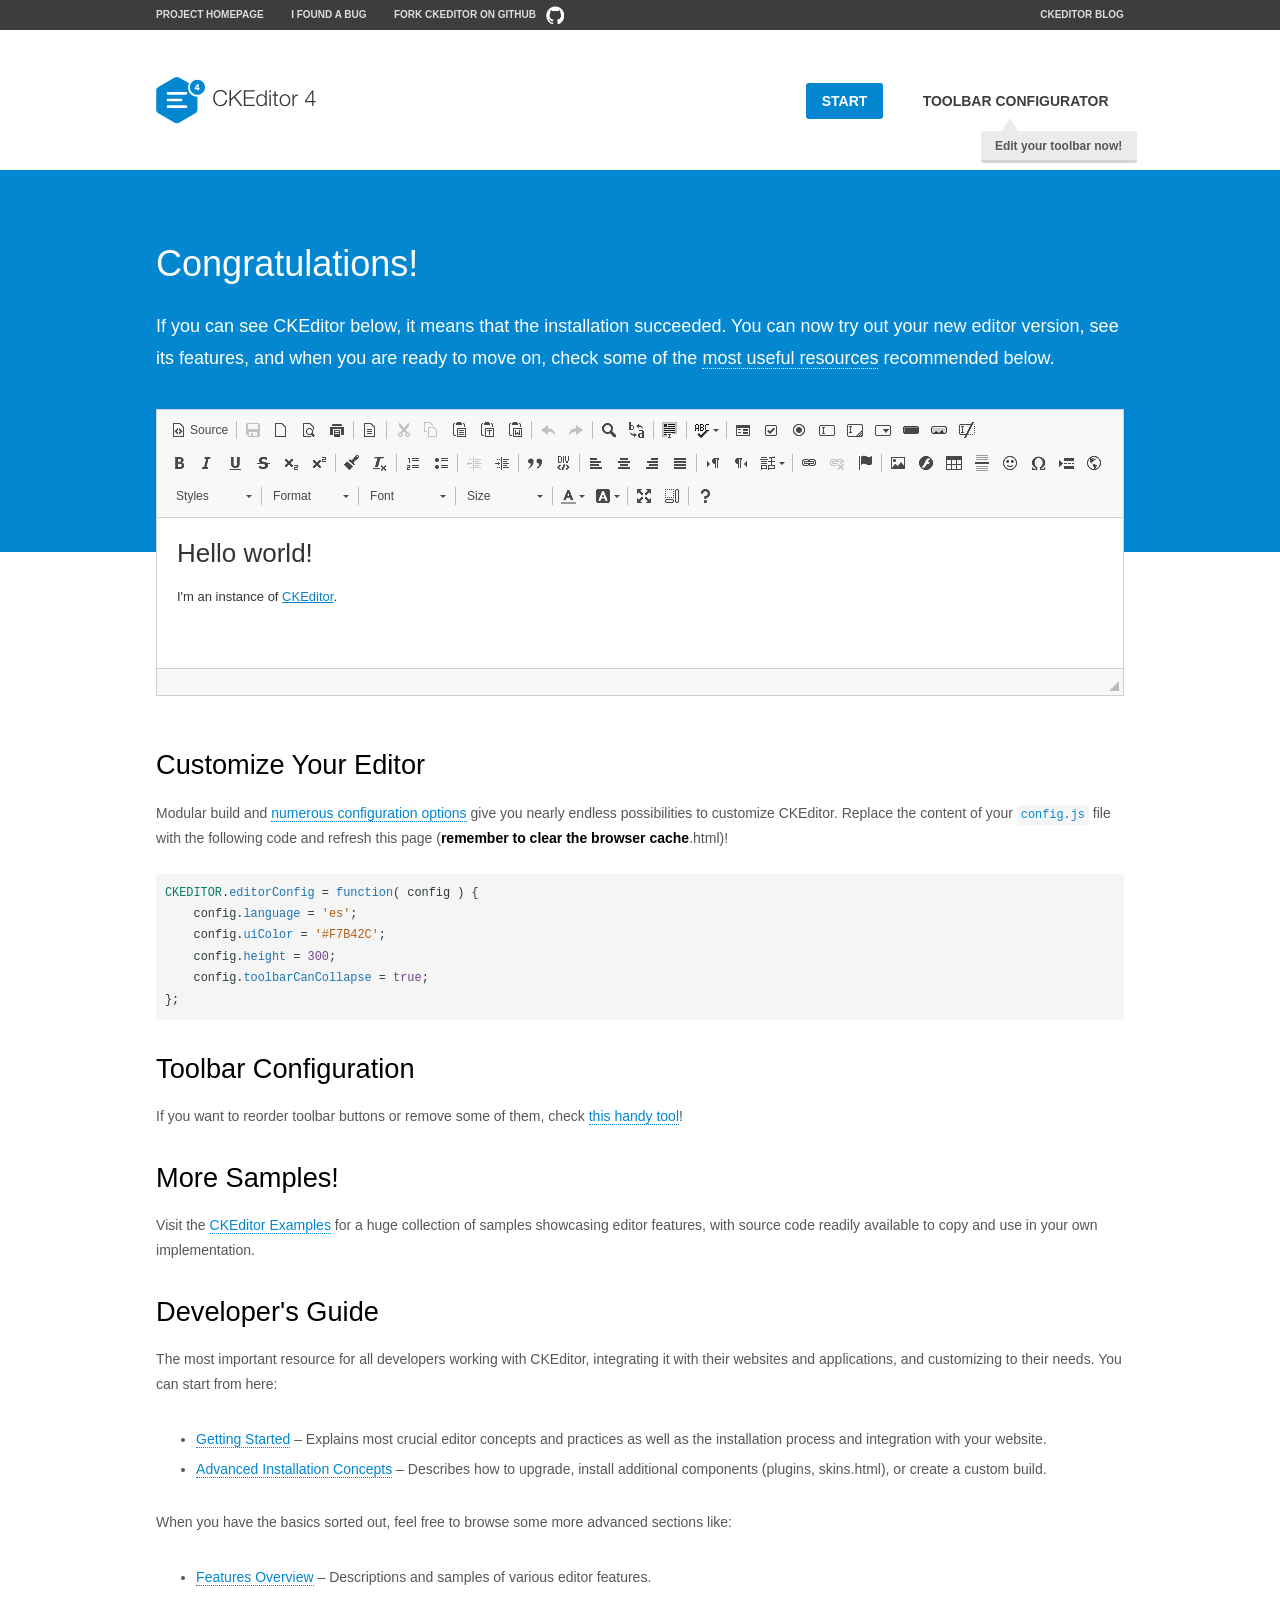
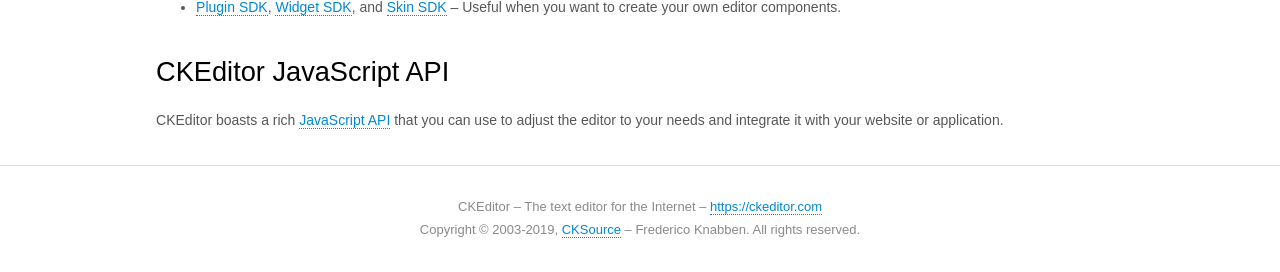
<file: src/main/webapp/assets/ckeditor/samples/index.html>
<!DOCTYPE html>
<!--
Copyright (c) 2003-2019, CKSource - Frederico Knabben. All rights reserved.
For licensing, see LICENSE.md or https://ckeditor.com/legal/ckeditor-oss-license
-->
<html>
<head>
	<meta charset="utf-8">
	<title>CKEditor Sample</title>
	<script src="../ckeditor.js"></script>
	<script src="js/sample.js"></script>
	<link rel="stylesheet" href="css/samples.css">
	<link rel="stylesheet" href="toolbarconfigurator/lib/codemirror/neo.css">
	<meta name="viewport" content="width=device-width,initial-scale=1">
</head>
<body id="main">

<nav class="navigation-a">
	<div class="grid-container">
		<ul class="navigation-a-left grid-width-70">
			<li><a href="https://ckeditor.com/ckeditor-4/">Project Homepage</a></li>
			<li><a href="https://github.com/ckeditor/ckeditor-dev/issues">I found a bug</a></li>
			<li><a href="https://github.com/ckeditor/ckeditor-dev" class="icon-pos-right icon-navigation-a-github">Fork CKEditor on GitHub</a></li>
		</ul>
		<ul class="navigation-a-right grid-width-30">
			<li><a href="https://ckeditor.com/blog/">CKEditor Blog</a></li>
		</ul>
	</div>
</nav>

<header class="header-a">
	<div class="grid-container">
		<h1 class="header-a-logo grid-width-30">
			<a href="index.html"><img src="img/logo.svg" onerror="this.src='img/logo.png'; this.onerror=null;" alt="CKEditor Sample"></a>
		</h1>

		<nav class="navigation-b grid-width-70">
			<ul>
				<li><a href="index.html" class="button-a button-a-background">Start</a></li>
				<li><a href="toolbarconfigurator/index.html" class="button-a">Toolbar configurator <span class="balloon-a balloon-a-nw">Edit your toolbar now!</span></a></li>
			</ul>
		</nav>
	</div>
</header>

<main>
	<div class="adjoined-top">
		<div class="grid-container">
			<div class="content grid-width-100">
				<h1>Congratulations!</h1>
				<p>
					If you can see CKEditor below, it means that the installation succeeded.
					You can now try out your new editor version, see its features, and when you are ready to move on, check some of the <a href="#sample-customize">most useful resources</a> recommended below.
				</p>
			</div>
		</div>
	</div>
	<div class="adjoined-bottom">
		<div class="grid-container">
			<div class="grid-width-100">
				<div id="editor">
					<h1>Hello world!</h1>
					<p>I'm an instance of <a href="https://ckeditor.com">CKEditor</a>.</p>
				</div>
			</div>
		</div>
	</div>

	<div class="grid-container">
		<div class="content grid-width-100">
			<section id="sample-customize">
				<h2>Customize Your Editor</h2>
				<p>Modular build and <a href="https://ckeditor.com/docs/ckeditor4/latest/guide/dev_configuration.html">numerous configuration options</a> give you nearly endless possibilities to customize CKEditor. Replace the content of your <code><a href="../config.js">config.js</a></code> file with the following code and refresh this page (<strong>remember to clear the browser cache</strong>.html)!</p>
		<pre class="cm-s-neo CodeMirror"><code><span style="padding-right: 0.1px;"><span class="cm-variable">CKEDITOR</span>.<span class="cm-property">editorConfig</span> <span class="cm-operator">=</span> <span class="cm-keyword">function</span>( <span class="cm-def">config</span> ) {</span>
<span style="padding-right: 0.1px;"><span class="cm-tab">	</span><span class="cm-variable-2">config</span>.<span class="cm-property">language</span> <span class="cm-operator">=</span> <span class="cm-string">'es'</span>;</span>
<span style="padding-right: 0.1px;"><span class="cm-tab">	</span><span class="cm-variable-2">config</span>.<span class="cm-property">uiColor</span> <span class="cm-operator">=</span> <span class="cm-string">'#F7B42C'</span>;</span>
<span style="padding-right: 0.1px;"><span class="cm-tab">	</span><span class="cm-variable-2">config</span>.<span class="cm-property">height</span> <span class="cm-operator">=</span> <span class="cm-number">300</span>;</span>
<span style="padding-right: 0.1px;"><span class="cm-tab">	</span><span class="cm-variable-2">config</span>.<span class="cm-property">toolbarCanCollapse</span> <span class="cm-operator">=</span> <span class="cm-atom">true</span>;</span>
<span style="padding-right: 0.1px;">};</span></code></pre>
			</section>

			<section>
				<h2>Toolbar Configuration</h2>
				<p>If you want to reorder toolbar buttons or remove some of them, check <a href="toolbarconfigurator/index.html">this handy tool</a>!</p>
			</section>

			<section>
				<h2>More Samples!</h2>
				<p>Visit the <a href="https://ckeditor.com/docs/ckeditor4/latest/examples/index.html">CKEditor Examples</a> for a huge collection of samples showcasing editor features, with source code readily available to copy and use in your own implementation.</p>
			</section>

			<section>
				<h2>Developer's Guide</h2>
				<p>The most important resource for all developers working with CKEditor, integrating it with their websites and applications, and customizing to their needs. You can start from here:</p>
				<ul>
					<li><a href="https://ckeditor.com/docs/ckeditor4/latest/guide/dev_installation.html">Getting Started</a> &ndash; Explains most crucial editor concepts and practices as well as the installation process and integration with your website.</li>
					<li><a href="https://ckeditor.com/docs/ckeditor4/latest/guide/dev_advanced_installation.html">Advanced Installation Concepts</a> &ndash; Describes how to upgrade, install additional components (plugins, skins.html), or create a custom build.</li>
				</ul>
					<p>When you have the basics sorted out, feel free to browse some more advanced sections like:</p>
				<ul>
					<li><a href="https://ckeditor.com/docs/ckeditor4/latest/features.html">Features Overview</a> &ndash; Descriptions and samples of various editor features.</li>
					<li><a href="https://ckeditor.com/docs/ckeditor4/latest/guide/plugin_sdk_intro.html">Plugin SDK</a>, <a href="https://ckeditor.com/docs/ckeditor4/latest/guide/widget_sdk_intro.html">Widget SDK</a>, and <a href="https://ckeditor.com/docs/ckeditor4/latest/guide/skin_sdk_intro.html">Skin SDK</a> &ndash; Useful when you want to create your own editor components.</li>
				</ul>
			</section>

			<section>
				<h2>CKEditor JavaScript API</h2>
				<p>CKEditor boasts a rich <a href="https://ckeditor.com/docs/ckeditor4/latest/api/index.html">JavaScript API</a> that you can use to adjust the editor to your needs and integrate it with your website or application.</p>
			</section>
		</div>
	</div>
</main>

<footer class="footer-a grid-container">
	<div class="grid-container">
		<p class="grid-width-100">
			CKEditor &ndash; The text editor for the Internet &ndash; <a class="samples" href="https://ckeditor.com/">https://ckeditor.com</a>
		</p>
		<p class="grid-width-100" id="copy">
			Copyright &copy; 2003-2019, <a class="samples" href="https://cksource.com/">CKSource</a> &ndash; Frederico Knabben. All rights reserved.
		</p>
	</div>
</footer>
<script>
	initSample();
</script>

</body>
</html>
</file>
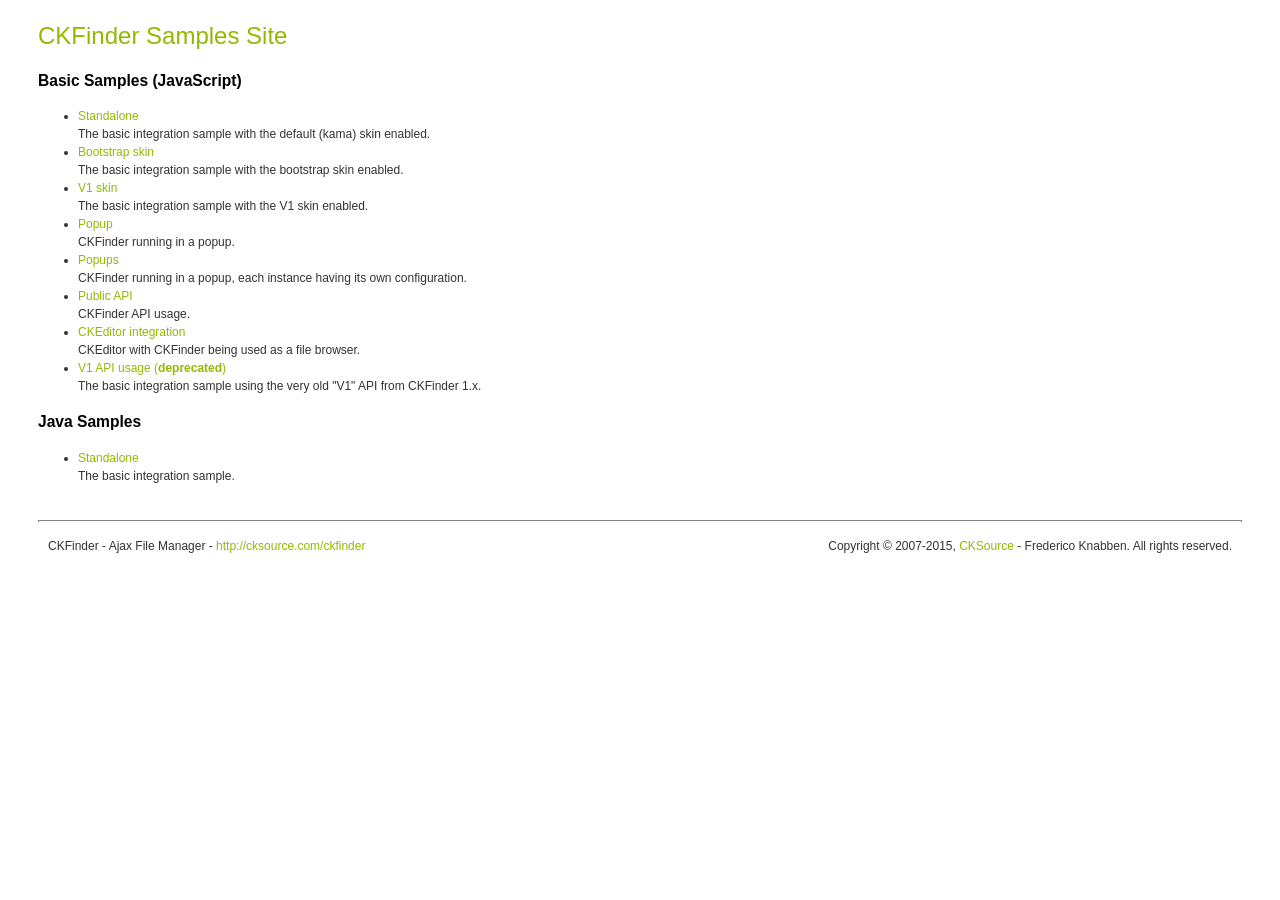
<file: src/main/webapp/assets/ckfinder/_samples/index.html>
<!DOCTYPE html PUBLIC "-//W3C//DTD XHTML 1.0 Transitional//EN" "http://www.w3.org/TR/xhtml1/DTD/xhtml1-transitional.dtd">
<!--
 * CKFinder
 * ========
 * http://cksource.com/ckfinder
 * Copyright (C) 2007-2015, CKSource - Frederico Knabben. All rights reserved.
 *
 * The software, this file and its contents are subject to the CKFinder
 * License. Please read the license.txt file before using, installing, copying,
 * modifying or distribute this file or part of its contents. The contents of
 * this file is part of the Source Code of CKFinder.
-->
<html xmlns="http://www.w3.org/1999/xhtml">
<head>
	<title>CKFinder - Samples</title>
	<meta http-equiv="Content-Type" content="text/html; charset=utf-8" />
	<meta name="robots" content="noindex, nofollow" />
	<link href="sample.css" rel="stylesheet" type="text/css" />
</head>
<body>
	<h1 class="samples">
		CKFinder Samples Site
	</h1>
	<h2 class="samples">
		Basic Samples (JavaScript)
	</h2>
	<ul class="samples">
		<li><a class="samples" href="standalone.html">Standalone</a><br />The basic integration sample with the default (kama) skin enabled.</li>
		<li><a class="samples" href="skin_bootstrap.html">Bootstrap skin</a><br />The basic integration sample with the bootstrap skin enabled.</li>
		<li><a class="samples" href="skin_v1.html">V1 skin</a><br />The basic integration sample with the V1 skin enabled.</li>
		<li><a class="samples" href="popup.html">Popup</a><br />CKFinder running in a popup.</li>
		<li><a class="samples" href="popups.html">Popups</a><br />CKFinder running in a popup, each instance having its own configuration.</li>
		<li><a class="samples" href="public_api.html">Public API</a><br />CKFinder API usage.</li>
		<li><a class="samples" href="ckeditor.html">CKEditor integration</a><br />CKEditor with CKFinder being used as a file browser.</li>
		<li><a class="samples" href="standalone_v1.html">V1 API usage (<strong>deprecated</strong>)</a><br />The basic integration sample using the very old "V1" API from CKFinder 1.x.</li>
	</ul>
	<h2 class="samples">
		Java Samples
	</h2>
	<ul class="samples">
		<li><a class="samples" href="tagusage.jsp">Standalone</a><br />The basic integration sample.</li>
	</ul>
	<div id="footer">
		<hr />
		<p>
			CKFinder - Ajax File Manager - <a class="samples" href="http://cksource.com/ckfinder/">http://cksource.com/ckfinder</a>
		</p>
		<p id="copy">
			Copyright &copy; 2007-2015, <a class="samples" href="http://cksource.com/">CKSource</a> - Frederico Knabben. All rights reserved.
		</p>
	</div>
</body>
</html>
</file>
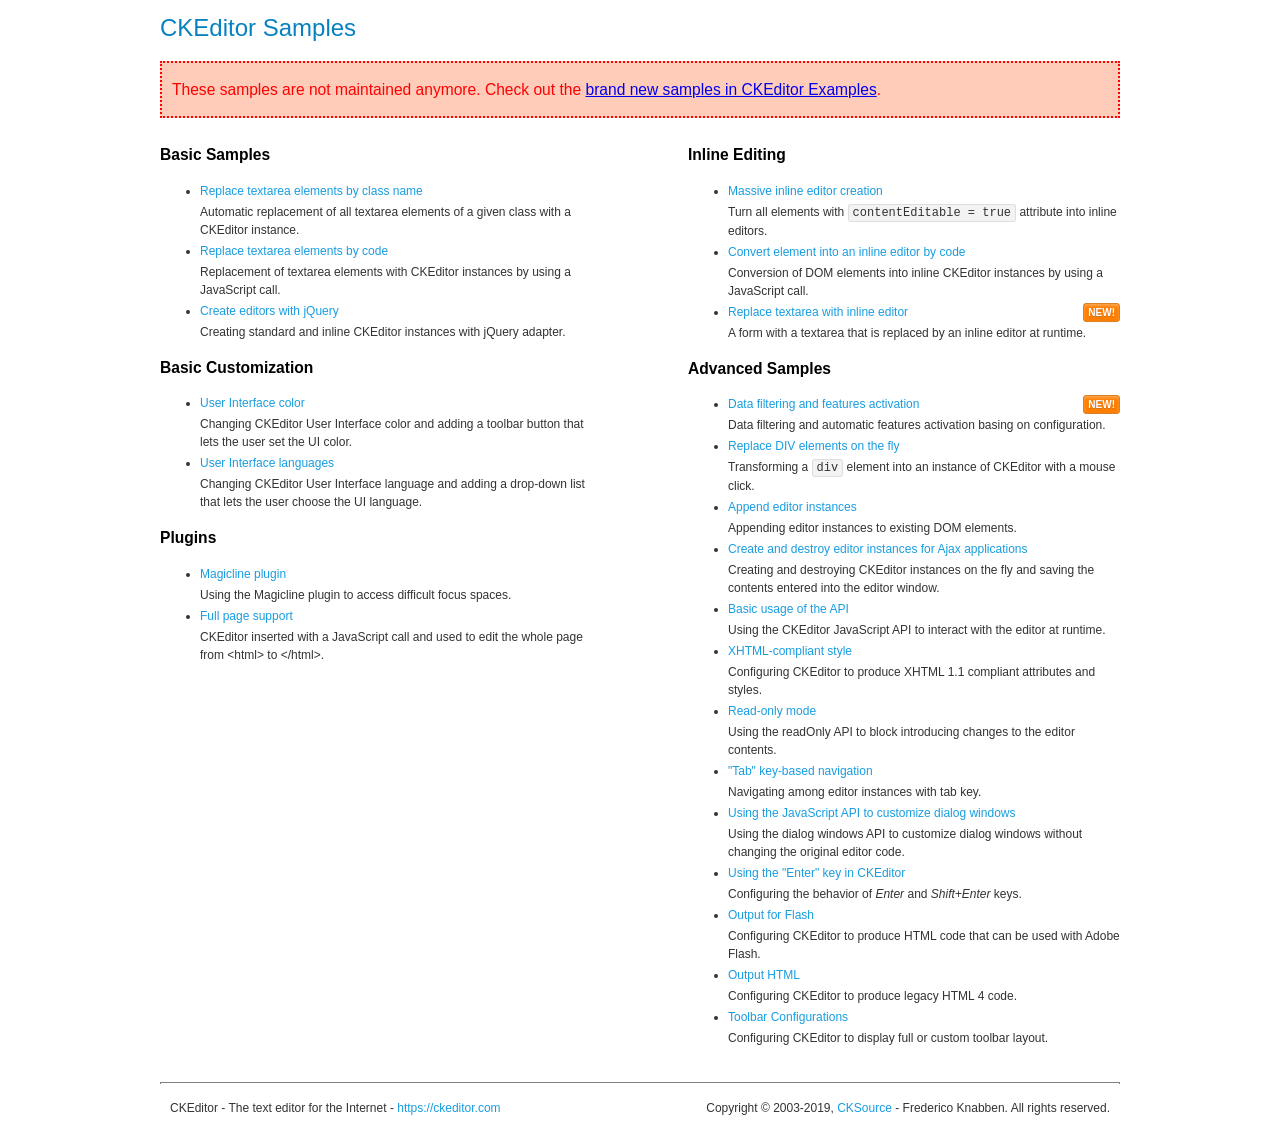
<file: src/main/webapp/assets/ckeditor/samples/old/index.html>
<!DOCTYPE html>
<!--
Copyright (c) 2003-2019, CKSource - Frederico Knabben. All rights reserved.
For licensing, see LICENSE.md or https://ckeditor.com/legal/ckeditor-oss-license
-->
<html>
<head>
	<meta charset="utf-8">
	<title>CKEditor Samples</title>
	<link rel="stylesheet" href="sample.css">
</head>
<body>
	<h1 class="samples">
		CKEditor Samples
	</h1>
	<div class="warning deprecated">
		These samples are not maintained anymore. Check out the <a href="https://ckeditor.com/docs/ckeditor4/latest/examples/index.html">brand new samples in CKEditor Examples</a>.
	</div>
	<div class="twoColumns">
		<div class="twoColumnsLeft">
			<h2 class="samples">
				Basic Samples
			</h2>
			<dl class="samples">
				<dt><a class="samples" href="replacebyclass.html">Replace textarea elements by class name</a></dt>
				<dd>Automatic replacement of all textarea elements of a given class with a CKEditor instance.</dd>

				<dt><a class="samples" href="replacebycode.html">Replace textarea elements by code</a></dt>
				<dd>Replacement of textarea elements with CKEditor instances by using a JavaScript call.</dd>

				<dt><a class="samples" href="jquery.html">Create editors with jQuery</a></dt>
				<dd>Creating standard and inline CKEditor instances with jQuery adapter.</dd>
			</dl>

			<h2 class="samples">
				Basic Customization
			</h2>
			<dl class="samples">
				<dt><a class="samples" href="uicolor.html">User Interface color</a></dt>
				<dd>Changing CKEditor User Interface color and adding a toolbar button that lets the user set the UI color.</dd>

				<dt><a class="samples" href="uilanguages.html">User Interface languages</a></dt>
				<dd>Changing CKEditor User Interface language and adding a drop-down list that lets the user choose the UI language.</dd>
			</dl>


			<h2 class="samples">Plugins</h2>
<dl class="samples">
<dt><a class="samples" href="magicline/magicline.html">Magicline plugin</a></dt>
<dd>Using the Magicline plugin to access difficult focus spaces.</dd>

<dt><a class="samples" href="wysiwygarea/fullpage.html">Full page support</a></dt>
<dd>CKEditor inserted with a JavaScript call and used to edit the whole page from &lt;html&gt; to &lt;/html&gt;.</dd>
</dl>
		</div>
		<div class="twoColumnsRight">
			<h2 class="samples">
				Inline Editing
			</h2>
			<dl class="samples">
				<dt><a class="samples" href="inlineall.html">Massive inline editor creation</a></dt>
				<dd>Turn all elements with <code>contentEditable = true</code> attribute into inline editors.</dd>

				<dt><a class="samples" href="inlinebycode.html">Convert element into an inline editor by code</a></dt>
				<dd>Conversion of DOM elements into inline CKEditor instances by using a JavaScript call.</dd>

				<dt><a class="samples" href="inlinetextarea.html">Replace textarea with inline editor</a> <span class="new">New!</span></dt>
				<dd>A form with a textarea that is replaced by an inline editor at runtime.</dd>

				
			</dl>

			<h2 class="samples">
				Advanced Samples
			</h2>
			<dl class="samples">
				<dt><a class="samples" href="datafiltering.html">Data filtering and features activation</a> <span class="new">New!</span></dt>
				<dd>Data filtering and automatic features activation basing on configuration.</dd>

				<dt><a class="samples" href="divreplace.html">Replace DIV elements on the fly</a></dt>
				<dd>Transforming a <code>div</code> element into an instance of CKEditor with a mouse click.</dd>

				<dt><a class="samples" href="appendto.html">Append editor instances</a></dt>
				<dd>Appending editor instances to existing DOM elements.</dd>

				<dt><a class="samples" href="ajax.html">Create and destroy editor instances for Ajax applications</a></dt>
				<dd>Creating and destroying CKEditor instances on the fly and saving the contents entered into the editor window.</dd>

				<dt><a class="samples" href="api.html">Basic usage of the API</a></dt>
				<dd>Using the CKEditor JavaScript API to interact with the editor at runtime.</dd>

				<dt><a class="samples" href="xhtmlstyle.html">XHTML-compliant style</a></dt>
				<dd>Configuring CKEditor to produce XHTML 1.1 compliant attributes and styles.</dd>

				<dt><a class="samples" href="readonly.html">Read-only mode</a></dt>
				<dd>Using the readOnly API to block introducing changes to the editor contents.</dd>

				<dt><a class="samples" href="tabindex.html">"Tab" key-based navigation</a></dt>
				<dd>Navigating among editor instances with tab key.</dd>


				
<dt><a class="samples" href="dialog/dialog.html">Using the JavaScript API to customize dialog windows</a></dt>
<dd>Using the dialog windows API to customize dialog windows without changing the original editor code.</dd>

<dt><a class="samples" href="enterkey/enterkey.html">Using the &quot;Enter&quot; key in CKEditor</a></dt>
<dd>Configuring the behavior of <em>Enter</em> and <em>Shift+Enter</em> keys.</dd>

<dt><a class="samples" href="htmlwriter/outputforflash.html">Output for Flash</a></dt>
<dd>Configuring CKEditor to produce HTML code that can be used with Adobe Flash.</dd>

<dt><a class="samples" href="htmlwriter/outputhtml.html">Output HTML</a></dt>
<dd>Configuring CKEditor to produce legacy HTML 4 code.</dd>

<dt><a class="samples" href="toolbar/toolbar.html">Toolbar Configurations</a></dt>
<dd>Configuring CKEditor to display full or custom toolbar layout.</dd>

			</dl>
		</div>
	</div>
	<div id="footer">
		<hr>
		<p>
			CKEditor - The text editor for the Internet - <a class="samples" href="https://ckeditor.com/">https://ckeditor.com</a>
		</p>
		<p id="copy">
			Copyright &copy; 2003-2019, <a class="samples" href="https://cksource.com/">CKSource</a> - Frederico Knabben. All rights reserved.
		</p>
	</div>
</body>
</html>
</file>
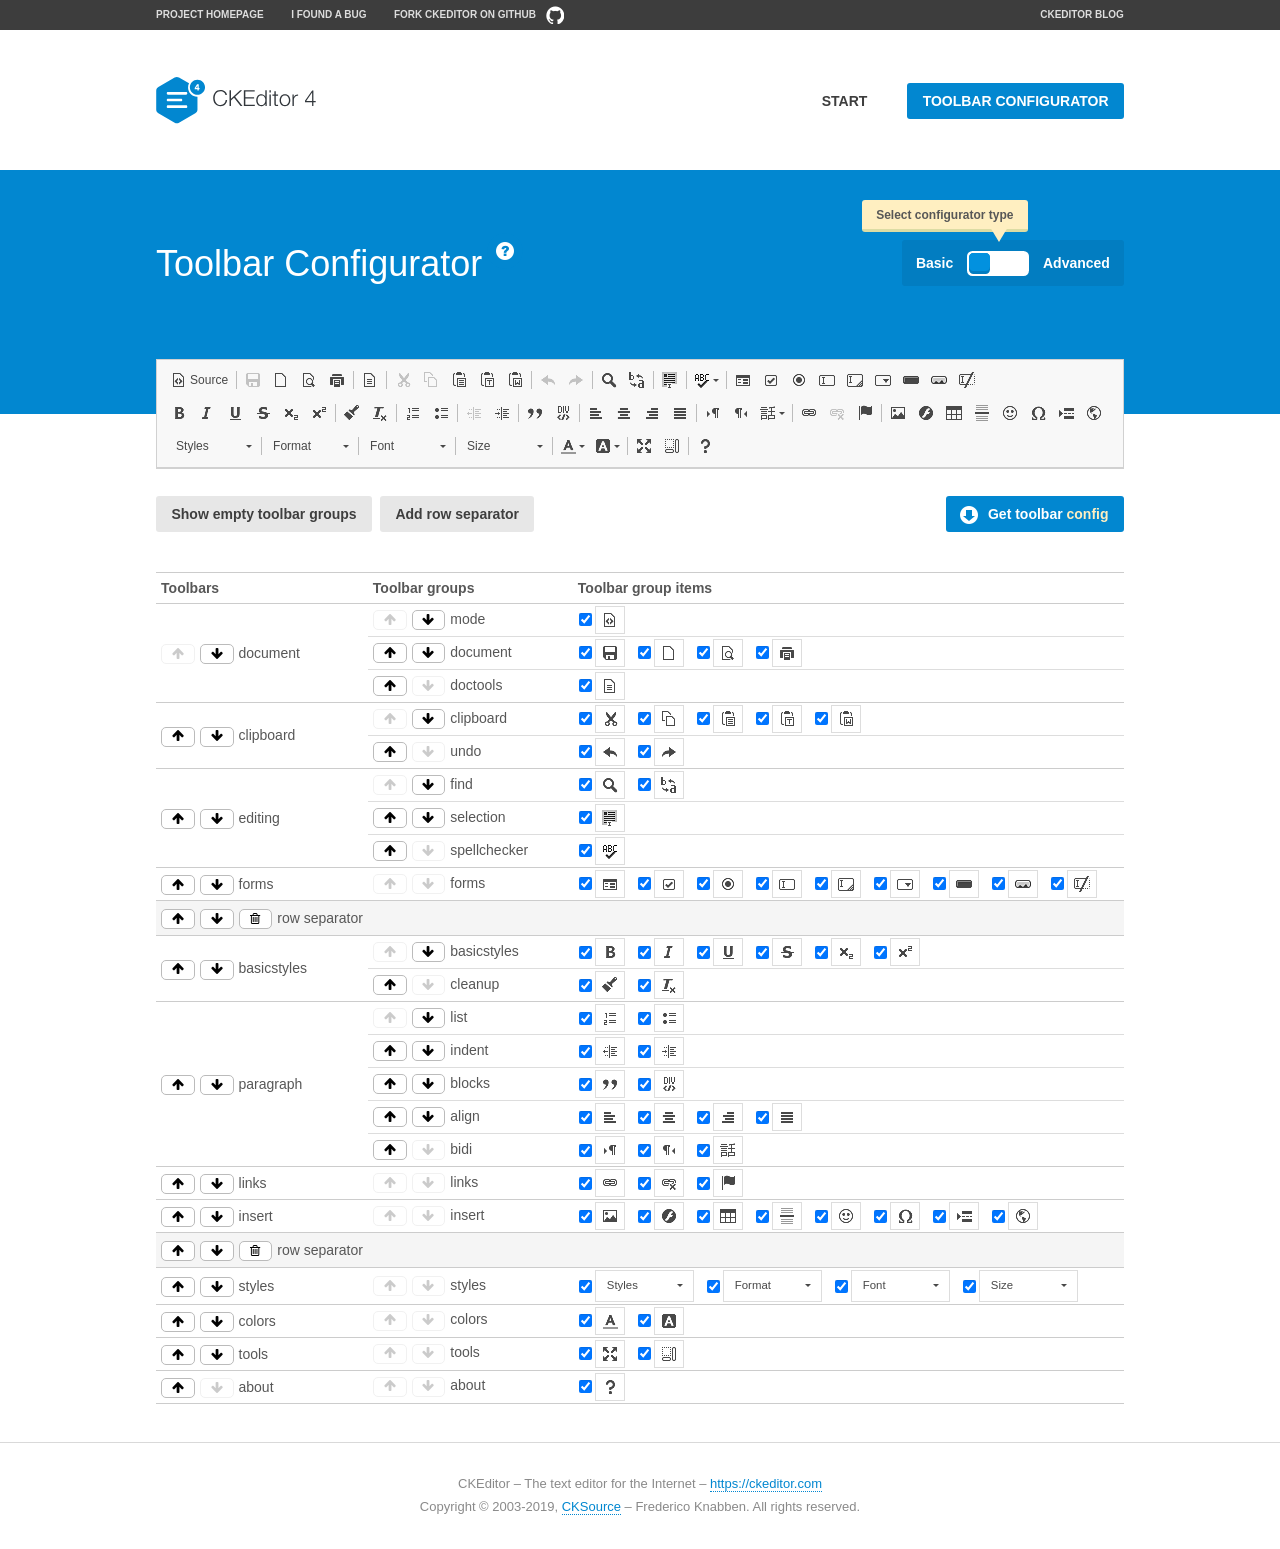
<file: src/main/webapp/assets/ckeditor/samples/toolbarconfigurator/index.html>
<!DOCTYPE html>
<!--
Copyright (c) 2003-2019, CKSource - Frederico Knabben. All rights reserved.
For licensing, see LICENSE.md or https://ckeditor.com/legal/ckeditor-oss-license
-->
<!--[if IE 8]><html class="ie8"><![endif]-->
<!--[if gt IE 8]><html><![endif]-->
<!--[if !IE]><!--><html><!--<![endif]-->
<head>
	<meta charset="utf-8">
	<title>Toolbar Configurator</title>
	<script src="../../ckeditor.js"></script>
	<script>
		if ( CKEDITOR.env.ie && CKEDITOR.env.version < 9 )
			CKEDITOR.tools.enableHtml5Elements( document );
	</script>
	<link rel="stylesheet" href="lib/codemirror/codemirror.css">
	<link rel="stylesheet" href="lib/codemirror/show-hint.css">
	<link rel="stylesheet" href="lib/codemirror/neo.css">
	<link rel="stylesheet" href="css/fontello.css">
	<link rel="stylesheet" href="../css/samples.css">
</head>
<body id="toolbar">

<nav class="navigation-a">
	<div class="grid-container">
		<ul class="navigation-a-left grid-width-70">
			<li><a href="https://ckeditor.com/ckeditor-4/">Project Homepage</a></li>
			<li><a href="https://github.com/ckeditor/ckeditor-dev/issues">I found a bug</a></li>
			<li><a href="https://github.com/ckeditor/ckeditor-dev" class="icon-pos-right icon-navigation-a-github">Fork CKEditor on GitHub</a></li>
		</ul>
		<ul class="navigation-a-right grid-width-30">
			<li><a href="https://ckeditor.com/blog/">CKEditor Blog</a></li>
		</ul>
	</div>
</nav>

<header class="header-a">
	<div class="grid-container">
		<h1 class="header-a-logo grid-width-30">
			<a href="../index.html"><img src="../img/logo.svg" onerror="this.src='../img/logo.png'; this.onerror=null;" alt="CKEditor Logo"></a>
		</h1>
		<nav class="navigation-b grid-width-70">
			<ul>
				<li><a href="../index.html"  class="button-a">Start</a></li>
				<li><a href="index.html"  class="button-a button-a-background">Toolbar configurator</a></li>
			</ul>
		</nav>
	</div>
</header>

<main>
	<div class="adjoined-top">
		<div class="grid-container">
			<div class="content grid-width-100">
				<div class="grid-container-nested">
					<h1 class="grid-width-60">
						Toolbar Configurator
						<a href="#help-content" type="button" title="Configurator help" id="help" class="button-a button-a-background button-a-no-text icon-pos-left icon-question-mark">Help</a>
					</h1>

					<div class="grid-width-40 grid-switch-magic">
						<div class="switch">
							<span class="balloon-a balloon-a-se">Select configurator type</span>
							<input type="radio" name="radio" data-num="1" id="radio-basic" />
							<input type="radio" name="radio" data-num="2" id="radio-advanced" />
							<label data-for="1" for="radio-basic">Basic</label>
							<span class="switch-inner">
								<span class="handler"></span>
							</span>
							<label data-for="2" for="radio-advanced">Advanced</label>
						</div>
					</div>
				</div>
			</div>
		</div>
	</div>
	<div class="adjoined-bottom">
		<div class="grid-container">
			<div class="grid-width-100">
				<div class="editors-container">
					<div id="editor-basic"></div>
					<div id="editor-advanced"></div>
				</div>
			</div>
		</div>
	</div>

	<div class="grid-container configurator">
		<div class="content grid-width-100">
			<div class="configurator">
				<div>
					<div id="toolbarModifierWrapper"></div>
				</div>
			</div>
		</div>
	</div>

	<div id="help-content">
		<div class="grid-container">
			<div class="grid-width-100">
				<h2>What Am I Doing Here?</h2>

				<div class="grid-container grid-container-nested">
					<div class="basic">
						<div class="grid-width-50">
							<p>Arrange <a href="https://ckeditor.com/docs/ckeditor4/latest/api/CKEDITOR_config.html#cfg-toolbarGroups">toolbar groups</a>, toggle <a href="https://ckeditor.com/docs/ckeditor4/latest/api/CKEDITOR_config.html#cfg-removeButtons">button visibility</a> according to your needs and get your toolbar configuration.</p>
							<p>You can replace the content of the <a href="../../config.js"><code>config.js</code></a> file with the generated configuration. If you already set some configuration options you will need to merge both configurations.</p>
						</div>
						<div class="grid-width-50">
							<p>Read more about different ways of <a href="https://ckeditor.com/docs/ckeditor4/latest/guide/dev_configuration.html">setting configuration</a> and do not forget about <strong>clearing browser cache</strong>.</p>
							<p>Arranging toolbar groups is the recommended way of configuring the toolbar, but if you need more freedom you can use the <a href="#advanced">advanced configurator</a>.</p>
						</div>
					</div>
					<div class="advanced" style="display: none;">
						<div class="grid-width-50">
							<p>With this code editor you can edit your <a href="https://ckeditor.com/docs/ckeditor4/latest/api/CKEDITOR_config.html#cfg-toolbar">toolbar configuration</a> live.</p>
							<p>You can replace the content of the <a href="../../config.js"><code>config.js</code></a> file with the generated configuration. If you already set some configuration options you will need to merge both configurations.</p>
						</div>
						<div class="grid-width-50">
							<p>Read more about different ways of <a href="https://ckeditor.com/docs/ckeditor4/latest/guide/dev_configuration.html">setting configuration</a> and do not forget about <strong>clearing browser cache</strong>.</p>
						</div>
					</div>
				</div>

				<p class="grid-container grid-container-nested">
					<button type="button" class="help-content-close grid-width-100 button-a button-a-background">Got it. Let's play!</button>
				</p>
			</div>
		</div>
	</div>
</main>

<footer class="footer-a grid-container">
	<p class="grid-width-100">
		CKEditor &ndash; The text editor for the Internet &ndash; <a class="samples" href="https://ckeditor.com/">https://ckeditor.com</a>
	</p>
	<p class="grid-width-100" id="copy">
		Copyright &copy; 2003-2019, <a class="samples" href="https://cksource.com/">CKSource</a> &ndash; Frederico Knabben. All rights reserved.
	</p>
</footer>

<script src="lib/codemirror/codemirror.js"></script>
<script src="lib/codemirror/javascript.js"></script>
<script src="lib/codemirror/show-hint.js"></script>

<script src="js/fulltoolbareditor.js"></script>
<script src="js/abstracttoolbarmodifier.js"></script>
<script src="js/toolbarmodifier.js"></script>
<script src="js/toolbartextmodifier.js"></script>
<script src="../js/sf.js"></script>

<script>
	( function() {
		'use strict';

		var mode = ( window.location.hash.substr( 1 ) === 'advanced' ) ? 'advanced' : 'basic',
			configuratorSection = CKEDITOR.document.findOne( 'main > .grid-container.configurator' ),
			basicInstruction = CKEDITOR.document.findOne( '#help-content .basic' ),
			advancedInstruction = CKEDITOR.document.findOne( '#help-content .advanced' ),

			// Configurator mode switcher.
			modeSwitchBasic = CKEDITOR.document.getById( 'radio-basic' ),
			modeSwitchAdvanced = CKEDITOR.document.getById( 'radio-advanced' );

		// Initial setup
		function updateSwitcher() {
			if ( mode === 'advanced' ) {
				modeSwitchAdvanced.$.checked = true;
			} else {
				modeSwitchBasic.$.checked = true;
			}
		}

		updateSwitcher();

		CKEDITOR.document.getWindow().on( 'hashchange', function( e ) {
			var hash = window.location.hash.substr( 1 );
			if ( !( hash === 'advanced' || hash === 'basic' ) ) {
				return;
			}
			mode = hash;
			onToolbarsDone( mode );
		} );

		CKEDITOR.document.getWindow().on( 'resize', function() {
			updateToolbar( ( mode === 'basic' ? toolbarModifier : toolbarTextModifier )[ 'editorInstance' ] );
		} );

		function onRefresh( modifier ) {
			modifier = modifier || this;

			if ( mode === 'basic' && modifier instanceof ToolbarConfigurator.ToolbarTextModifier ) {
				return;
			}

			// CodeMirror container becomes visible, so we need to refresh and to avoid rendering problems.
			if ( mode === 'advanced' && modifier instanceof ToolbarConfigurator.ToolbarTextModifier ) {
				modifier.codeContainer.refresh();
			}

			updateToolbar( modifier.editorInstance );
		}

		function updateToolbar( editor ) {
			var editorContainer = editor.container;

			// Not always editor is loaded.
			if ( !editorContainer ) {
				return;
			}

			var displayStyle = editorContainer.getStyle( 'display' );

			editorContainer.setStyle( 'display', 'block' );

			var newHeight = editorContainer.getSize( 'height' );

			var newMarginTop = parseInt( editorContainer.getComputedStyle( 'margin-top' ), 10 );
			newMarginTop = ( isNaN( newMarginTop ) ? 0 : Number( newMarginTop ) );

			var newMarginBottom = parseInt( editorContainer.getComputedStyle( 'margin-bottom' ), 10 );
			newMarginBottom = ( isNaN( newMarginBottom ) ? 0 : Number( newMarginBottom ) );

			var result = newHeight + newMarginTop + newMarginBottom;

			editorContainer.setStyle( 'display', displayStyle );

			editor.container.getAscendant( 'div' ).setStyle( 'height', result + 'px' );
		}

		var toolbarModifier = new ToolbarConfigurator.ToolbarModifier( 'editor-basic' );

		var done = 0;
		toolbarModifier.init( onToolbarInit );
		toolbarModifier.onRefresh = onRefresh;

		CKEDITOR.document.getById( 'toolbarModifierWrapper' ).append( toolbarModifier.mainContainer );

		var toolbarTextModifier = new ToolbarConfigurator.ToolbarTextModifier( 'editor-advanced' );
		toolbarTextModifier.init( onToolbarInit );
		toolbarTextModifier.onRefresh = onRefresh;

		function onToolbarInit() {
			if ( ++done === 2 ) {
				onToolbarsDone();

				positionSticky.watch( CKEDITOR.document.findOne( '.toolbar' ), function() {
					return mode === 'advanced';
				} );
			}
		}

		function onToolbarsDone() {
			if ( mode === 'basic' ) {
				toggleModeBasic( false );
			} else {
				toggleModeAdvanced( false );
			}

			updateSwitcher();

			setTimeout( function() {
				CKEDITOR.document.findOne( '.editors-container' ).addClass( 'active' );
				CKEDITOR.document.findOne( '#toolbarModifierWrapper' ).addClass( 'active' );
			}, 200 );
		}

		CKEDITOR.document.getById( 'toolbarModifierWrapper' ).append( toolbarTextModifier.mainContainer );

		function toogleModeSwitch( onElement, offElement, onModifier, offModifier ) {
			onElement.addClass( 'fancy-button-active' );
			offElement.removeClass( 'fancy-button-active' );

			onModifier.showUI();
			offModifier.hideUI();
		}

		function toggleModeBasic( callOnRefresh ) {
			callOnRefresh = ( callOnRefresh !== false );
			mode = 'basic';
			window.location.hash = '#basic';
			toogleModeSwitch( modeSwitchBasic, modeSwitchAdvanced, toolbarModifier, toolbarTextModifier );

			configuratorSection.removeClass( 'freed-width' );
			basicInstruction.show();
			advancedInstruction.hide();

			callOnRefresh && onRefresh( toolbarModifier );
		}

		function toggleModeAdvanced( callOnRefresh ) {
			callOnRefresh = ( callOnRefresh !== false );
			mode = 'advanced';
			window.location.hash = '#advanced';
			toogleModeSwitch( modeSwitchAdvanced, modeSwitchBasic, toolbarTextModifier, toolbarModifier );

			configuratorSection.addClass( 'freed-width' );
			advancedInstruction.show();
			basicInstruction.hide();

			callOnRefresh && onRefresh( toolbarTextModifier );
		}

		modeSwitchBasic.on( 'click', toggleModeBasic );
		modeSwitchAdvanced.on( 'click', toggleModeAdvanced );

		//
		// Position:sticky for the toolbar.
		//

		// Will make elements behave like they were styled with position:sticky.
		var positionSticky = {
			// Store object: {
			// 		element: CKEDITOR.dom.element, // Element which will float.
			// 		placeholder: CKEDITOR.dom.element, // Placeholder which is place to prevent page bounce.
			// 		isFixed: boolean // Whether element float now.
			// }
			watched: [],

			active: [],

			staticContainer: null,

			init: function() {
				var element = CKEDITOR.dom.element.createFromHtml(
					'<div class="staticContainer">' +
						'<div class="grid-container" >' +
							'<div class="grid-width-100">' +
								'<div class="inner"></div>' +
							'</div>' +
						'</div>' +
					'</div>' );

				this.staticContainer = element.findOne( '.inner' );

				CKEDITOR.document.getBody().append( element );
			},

			watch: function( element, preventFunc ) {
				this.watched.push( {
					element: element,
					placeholder: new CKEDITOR.dom.element( 'div' ),
					isFixed: false,
					preventFunc: preventFunc
				} );
			},

			checkAll: function() {
				for ( var i = 0; i < this.watched.length; i++ ) {
					this.check( this.watched[ i ] );
				}
			},

			check: function( element ) {
				var isFixed = element.isFixed;
				var shouldBeFixed = this.shouldBeFixed( element );

				// Nothing to be done.
				if ( isFixed === shouldBeFixed ) {
					return;
				}

				var placeholder = element.placeholder;

				if ( isFixed ) {
					// Unfixing.

					element.element.insertBefore( placeholder );
					placeholder.remove();

					element.element.removeStyle( 'margin' );

					this.active.splice( CKEDITOR.tools.indexOf( this.active, element ), 1 );

				} else {
					// Fixing.
					placeholder.setStyle( 'width', element.element.getSize( 'width' ) + 'px' );
					placeholder.setStyle( 'height', element.element.getSize( 'height' ) + 'px' );
					placeholder.setStyle( 'margin-bottom', element.element.getComputedStyle( 'margin-bottom' ) );
					placeholder.setStyle( 'display', element.element.getComputedStyle( 'display' ) );
					placeholder.insertAfter( element.element );

					this.staticContainer.append( element.element );

					this.active.push( element );
				}

				element.isFixed = !element.isFixed;
			},

			shouldBeFixed: function( element ) {
				if ( element.preventFunc && element.preventFunc() ) {
					return false;
				}

				// If element is already fixed we are checking it's placeholder.
				var related = ( element.isFixed ? element.placeholder : element.element ),
					clientRect = related.$.getBoundingClientRect(),
					staticHeight = this.staticContainer.getSize('height' ),
					elemHeight = element.element.getSize( 'height' );

				if ( element.isFixed ) {
					return ( clientRect.top + elemHeight < staticHeight );
				} else {
					return ( clientRect.top < staticHeight );
				}
			}
		};

		positionSticky.init();

		CKEDITOR.document.getWindow().on( 'scroll',
			new CKEDITOR.tools.eventsBuffer( 100, positionSticky.checkAll, positionSticky ).input
		);

		// Make the toolbar sticky.
		positionSticky.watch( CKEDITOR.document.findOne( '.editors-container' ) );

		// Help button and help-content.
		( function() {
			var helpButton = CKEDITOR.document.getById( 'help' ),
				helpContent = CKEDITOR.document.getById( 'help-content' );

			// Don't show help button on IE8 because it's unsupported by Pico Modal.
			if ( CKEDITOR.env.ie && CKEDITOR.env.version == 8 ) {
				helpButton.hide();
			} else {
				// Display help modal when the button is clicked.
				helpButton.on( 'click', function( evt ) {
					SF.modal( {
						// Clone modal content from DOM.
						content: helpContent.getHtml(),

						afterCreate: function( modal ) {
							// Enable modal content button to close the modal.
							new CKEDITOR.dom.element( modal.modalElem() ).findOne( '.help-content-close' ).once( 'click', modal.close );
						}
					} ).show();
				} );
			}
		} )();
	} )();
</script>
</body>
</html>
</file>
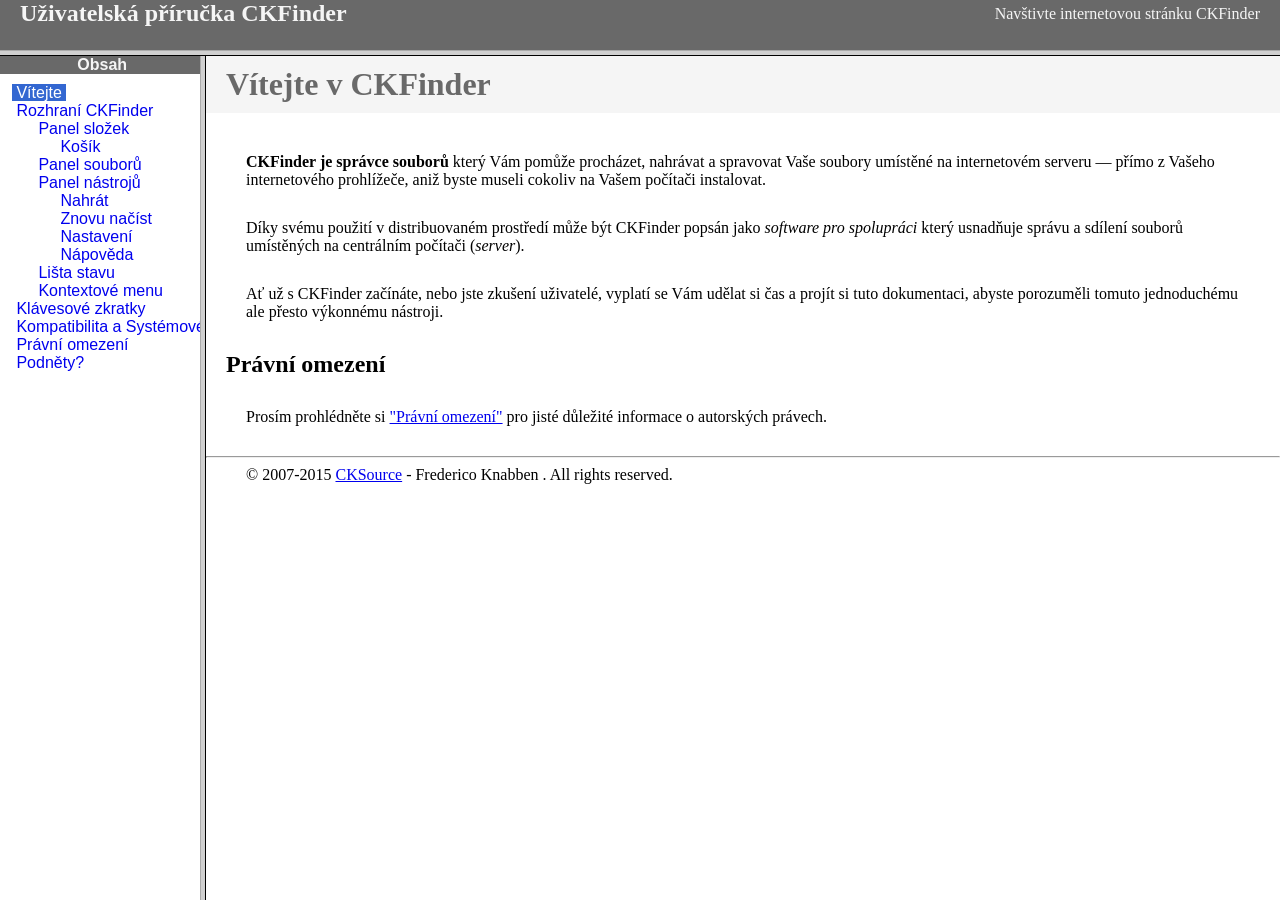
<file: src/main/webapp/assets/ckfinder/help/cs/index.html>
<!DOCTYPE HTML PUBLIC "-//W3C//DTD HTML 4.01 Frameset//EN" "http://www.w3.org/TR/html4/frameset.dtd">
<html lang="cs">
<head>
	<title>Uživatelská příručka CKFinder</title>
	<meta name="robots" content="noindex, nofollow">
	<meta http-equiv="Content-Type" content="text/html; charset=utf-8">
	<style type="text/css">
		frame {border-color:#f5f5f5}
	</style>
</head>
<frameset rows="50,*">
	<frame src="files/header.html" noresize="noresize" frameborder="0">
	<frameset cols="200,*">
			<frame src="files/toc.html">
			<frame src="files/001.html" name="CKDocsMain">
	</frameset>
</frameset>
</html>
</file>
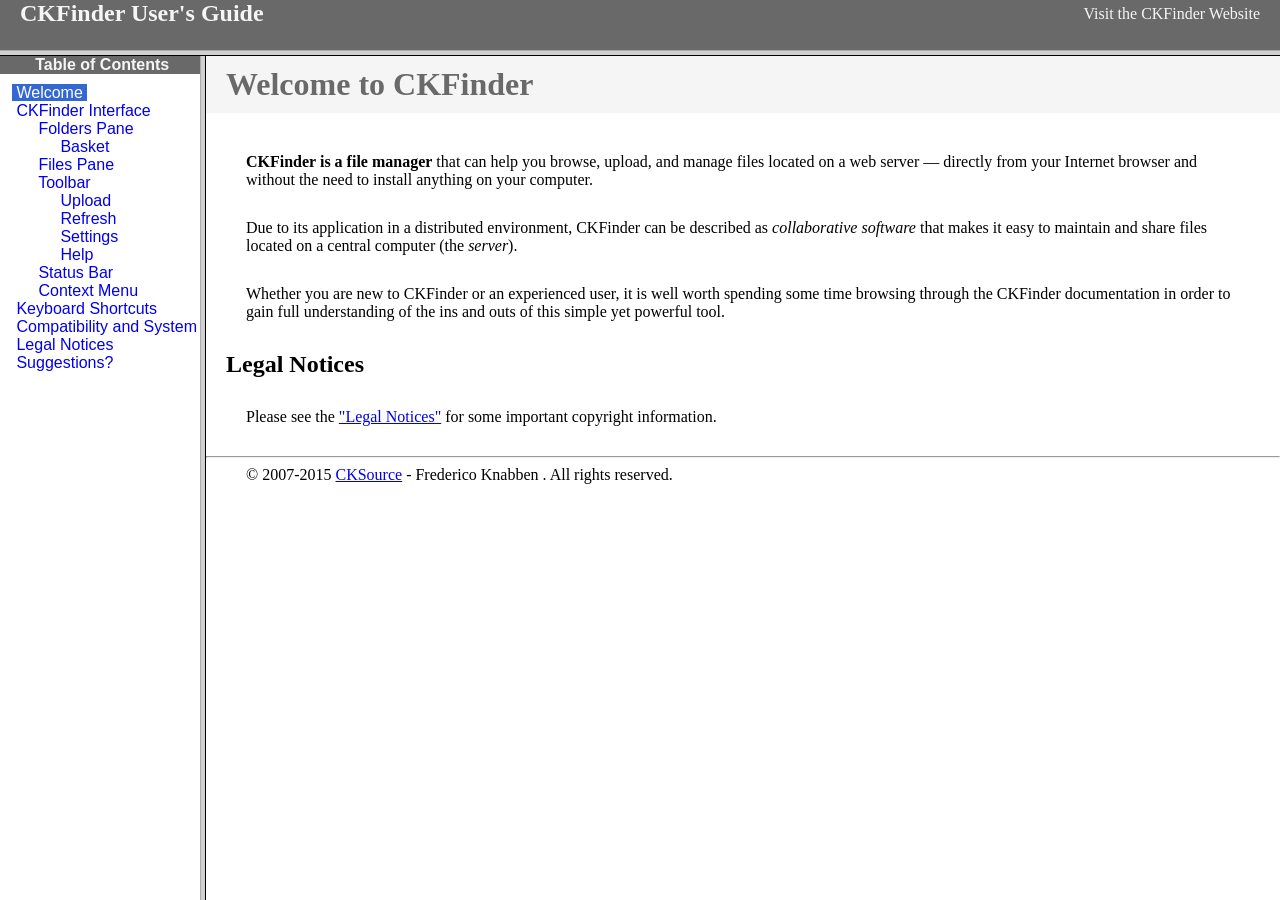
<file: src/main/webapp/assets/ckfinder/help/en/index.html>
<!DOCTYPE HTML PUBLIC "-//W3C//DTD HTML 4.01 Frameset//EN" "http://www.w3.org/TR/html4/frameset.dtd">
<html lang="en">
<head>
	<title>CKFinder User's Guide</title>
	<meta name="robots" content="noindex, nofollow">
	<meta http-equiv="Content-Type" content="text/html; charset=utf-8">
	<style type="text/css">
		frame {border-color:#f5f5f5}
	</style>
</head>
<frameset rows="50,*">
	<frame src="files/header.html" noresize="noresize" frameborder="0">
	<frameset cols="200,*">
			<frame src="files/toc.html">
			<frame src="files/001.html" name="CKDocsMain">
	</frameset>
</frameset>
</html>
</file>
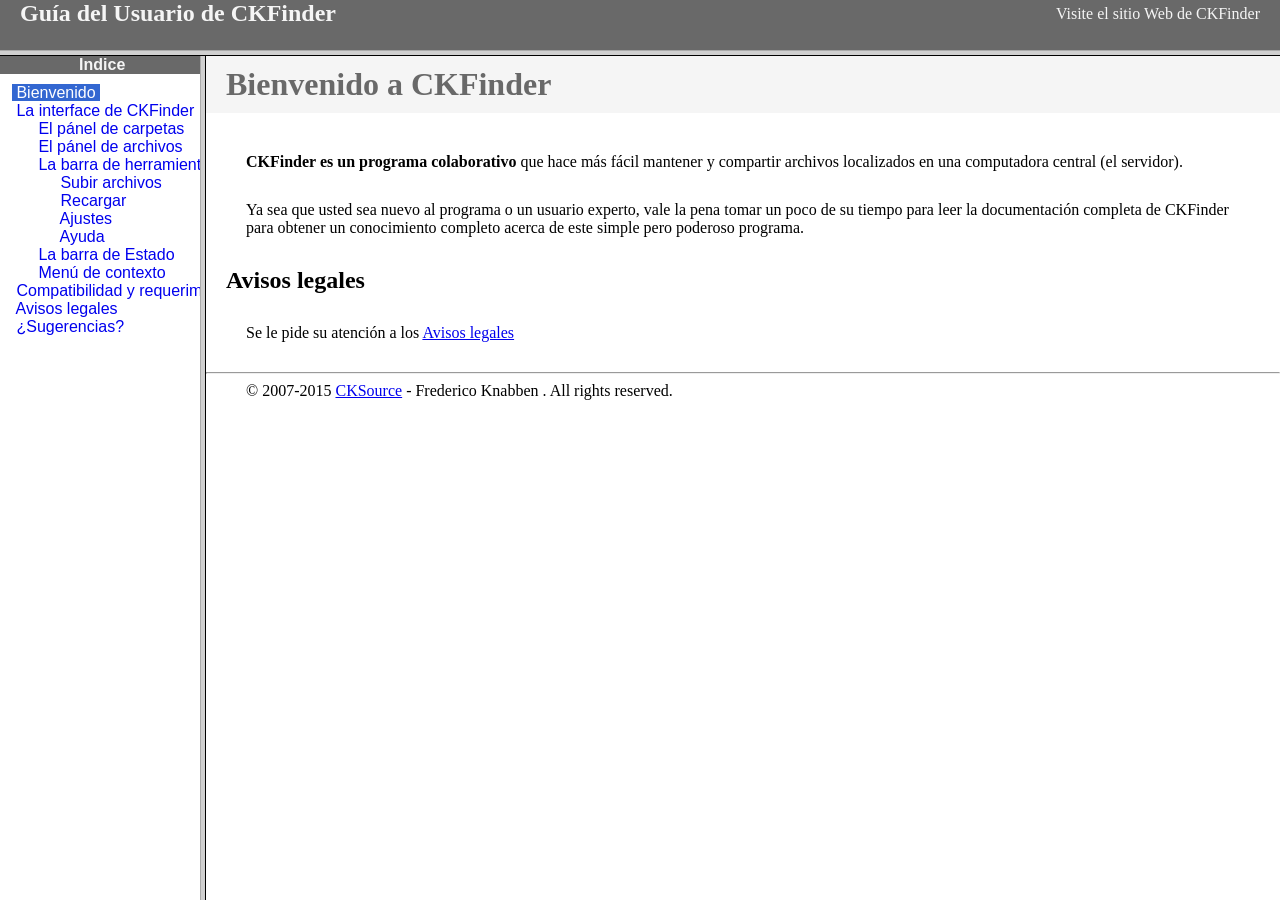
<file: src/main/webapp/assets/ckfinder/help/es-mx/index.html>
<!DOCTYPE HTML PUBLIC "-//W3C//DTD HTML 4.01 Frameset//EN" "http://www.w3.org/TR/html4/frameset.dtd">
<html lang="es-mx">
<head>
	<title>Gu&iacute;a para el usuario de CKFinder</title>
	<meta http-equiv="Content-Type" content="text/html; charset=utf-8">
	<meta name="robots" content="noindex, nofollow">
	<style type="text/css">
		frame {border-color:#f5f5f5}
	</style>
</head>
<frameset rows="50,*">
	<frame src="files/header.html" noresize="noresize" frameborder="0">
	<frameset cols="200,*">
			<frame src="files/toc.html">
			<frame src="files/001.html" name="CKDocsMain">
	</frameset>
</frameset>
</html>
</file>
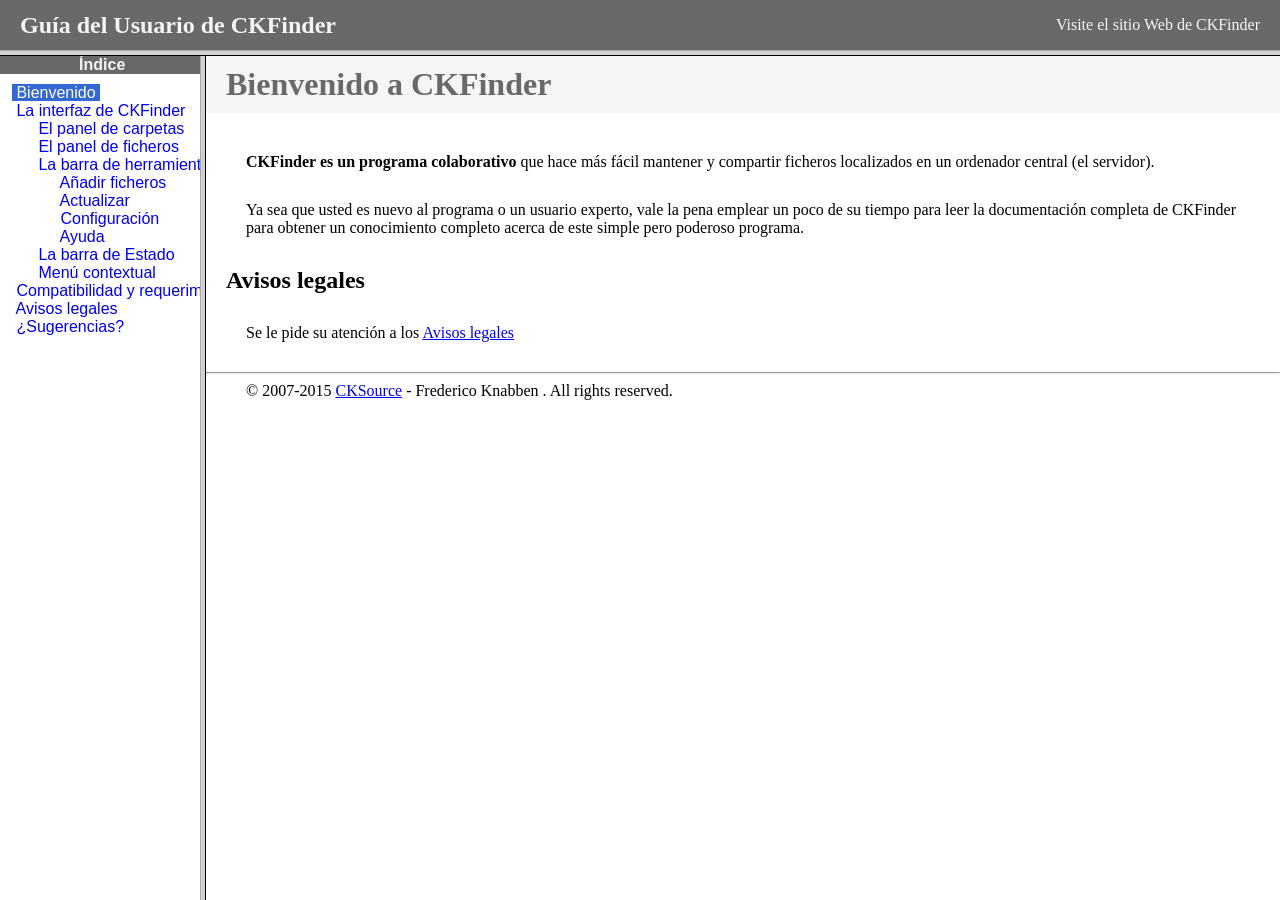
<file: src/main/webapp/assets/ckfinder/help/es/index.html>
<!DOCTYPE HTML PUBLIC "-//W3C//DTD HTML 4.01 Frameset//EN" "http://www.w3.org/TR/html4/frameset.dtd">
<html lang="es">
<head>
	<title>Gu&iacute;a para el usuario de CKFinder</title>
	<meta http-equiv="Content-Type" content="text/html; charset=utf-8">
	<meta name="robots" content="noindex, nofollow">
	<style type="text/css">
		frame {border-color:#f5f5f5}
	</style>
</head>
<frameset rows="50,*">
	<frame src="files/header.html" noresize="noresize" frameborder="0">
	<frameset cols="200,*">
			<frame src="files/toc.html">
			<frame src="files/001.html" name="CKDocsMain">
	</frameset>
</frameset>
</html>
</file>
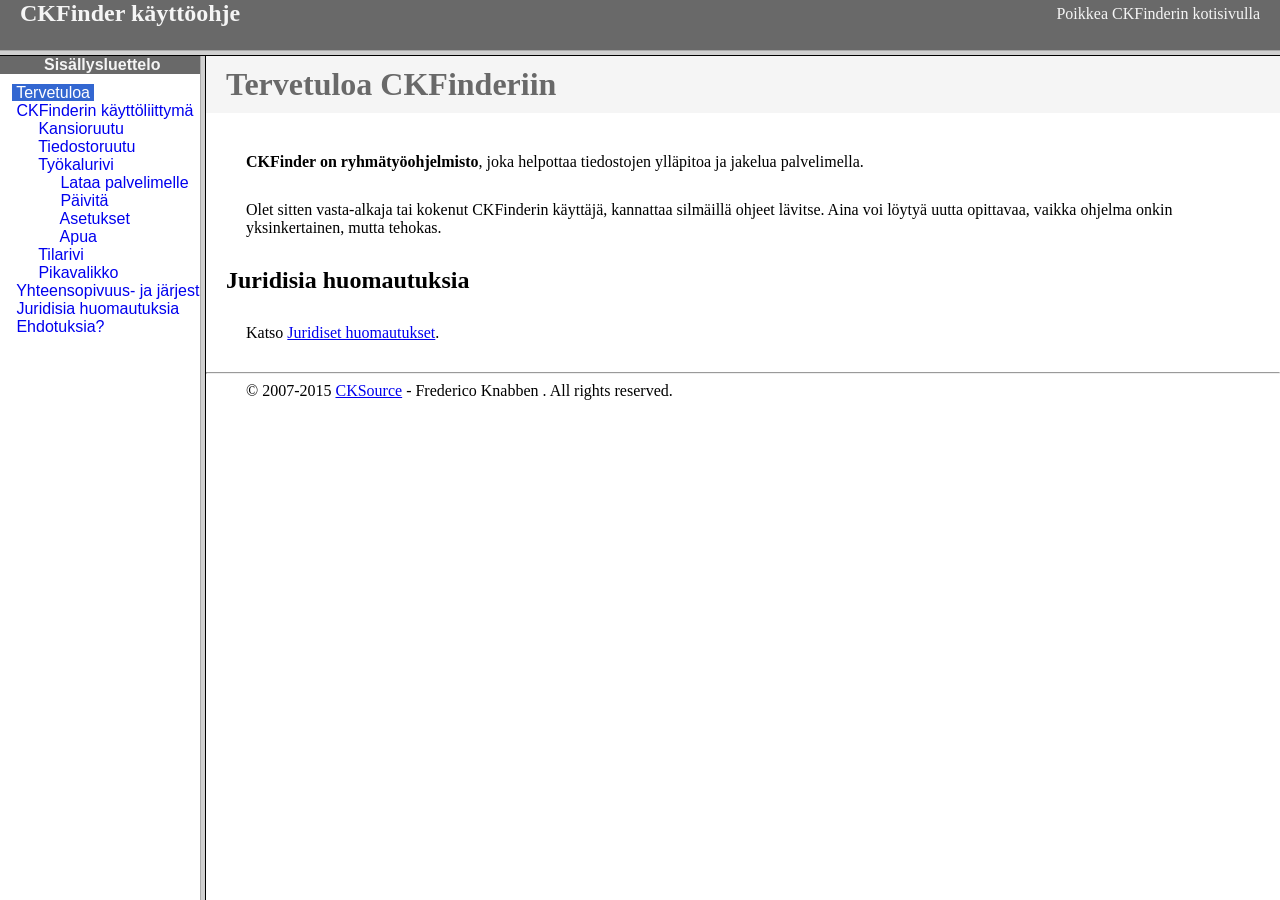
<file: src/main/webapp/assets/ckfinder/help/fi/index.html>
<!DOCTYPE HTML PUBLIC "-//W3C//DTD HTML 4.01 Frameset//EN" "http://www.w3.org/TR/html4/frameset.dtd">
<html lang="fi">
<head>
	<title>CKFinder käyttöohje</title>
	<meta http-equiv="Content-Type" content="text/html; charset=utf-8">
	<meta name="robots" content="noindex, nofollow">
	<style type="text/css">
		frame {border-color:#f5f5f5}
	</style>
</head>
<frameset rows="50,*">
	<frame src="files/header.html" noresize="noresize" frameborder="0">
	<frameset cols="200,*">
			<frame src="files/toc.html">
			<frame src="files/001.html" name="CKDocsMain">
	</frameset>
</frameset>
</html>
</file>
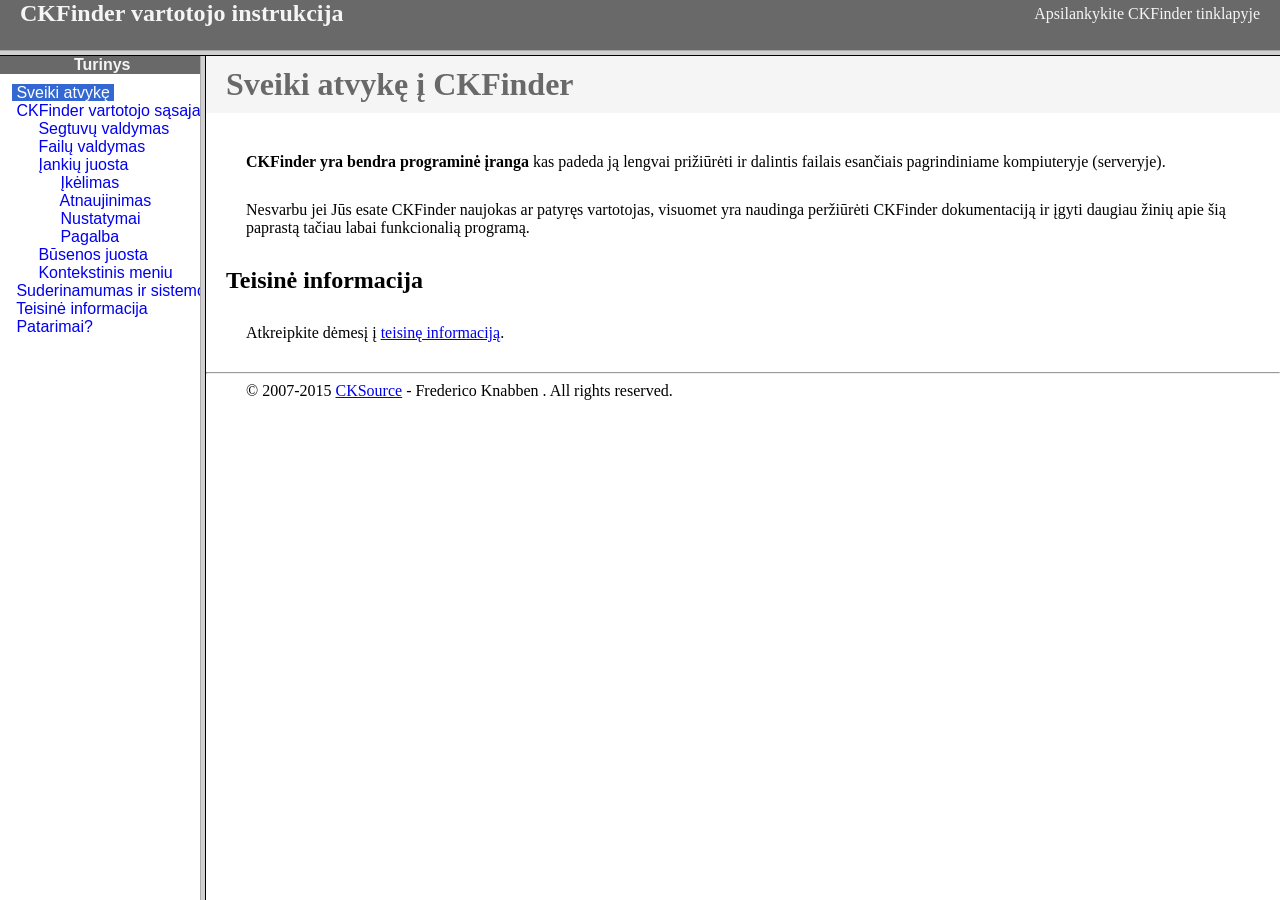
<file: src/main/webapp/assets/ckfinder/help/lt/index.html>
<!DOCTYPE HTML PUBLIC "-//W3C//DTD HTML 4.01 Frameset//EN" "http://www.w3.org/TR/html4/frameset.dtd">
<html lang="lt">
<head>
	<title>CKFinder User's Guide</title>
	<meta http-equiv="Content-Type" content="text/html; charset=utf-8">
	<meta name="robots" content="noindex, nofollow">
	<style type="text/css">
		frame {border-color:#f5f5f5}
	</style>
</head>
<frameset rows="50,*">
	<frame src="files/header.html" noresize="noresize" frameborder="0">
	<frameset cols="200,*">
			<frame src="files/toc.html">
			<frame src="files/001.html" name="CKDocsMain">
	</frameset>
</frameset>
</html>
</file>
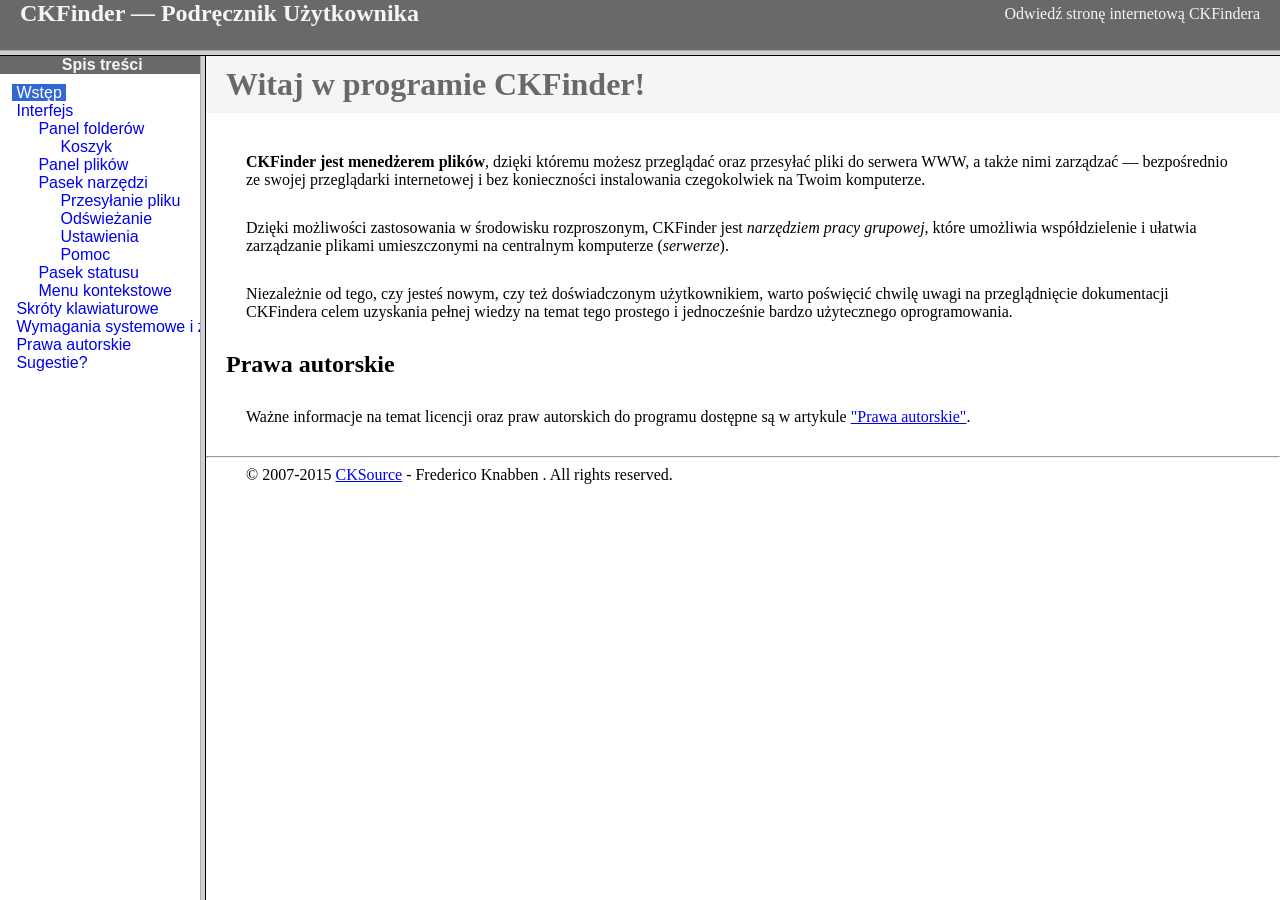
<file: src/main/webapp/assets/ckfinder/help/pl/index.html>
<!DOCTYPE HTML PUBLIC "-//W3C//DTD HTML 4.01 Frameset//EN" "http://www.w3.org/TR/html4/frameset.dtd">
<html lang="pl">
<head>
	<title>CKFinder &mdash; Podręcznik Użytkownika</title>
	<meta http-equiv="Content-Type" content="text/html; charset=utf-8">
	<meta name="robots" content="noindex, nofollow">
	<style type="text/css">
		frame {border-color:#f5f5f5}
	</style>
</head>
<frameset rows="50,*">
	<frame src="files/header.html" noresize="noresize" frameborder="0">
	<frameset cols="200,*">
			<frame src="files/toc.html">
			<frame src="files/001.html" name="CKDocsMain">
	</frameset>
</frameset>
</html>
</file>
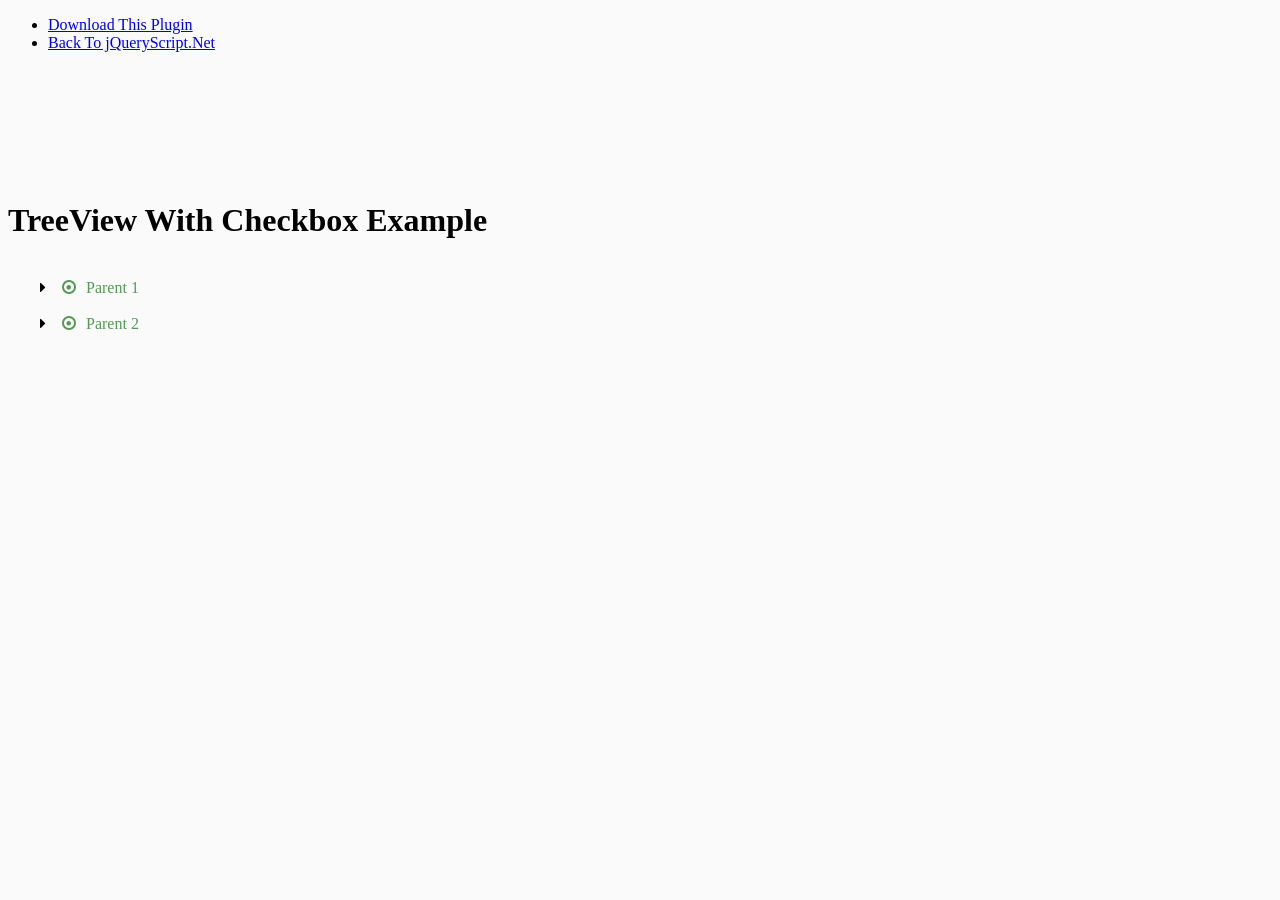
<file: src/main/webapp/assets/note/js/treeview-checkbox/index.html>
<!doctype html>
<html>
<head>
<meta charset="utf-8">
<meta http-equiv="X-UA-Compatible" content="IE=edge,chrome=1">
<meta name="viewport" content="width=device-width, initial-scale=1, shrink-to-fit=no">
	<title>TreeView With Checkbox Example</title>
<link href="https://www.jqueryscript.net/css/jquerysctipttop.css" rel="stylesheet" type="text/css">
	<script src="https://cdnjs.cloudflare.com/ajax/libs/jquery/3.3.1/jquery.min.js"></script>
	<link href="https://stackpath.bootstrapcdn.com/font-awesome/4.7.0/css/font-awesome.min.css" rel="stylesheet" integrity="sha384-wvfXpqpZZVQGK6TAh5PVlGOfQNHSoD2xbE+QkPxCAFlNEevoEH3Sl0sibVcOQVnN" crossorigin="anonymous">

	<script type="text/javascript" src="js/jquery.treeview.js"></script>
	<link href="css/jquery.treeview.css" rel="stylesheet">
<style>
body { background-color: #fafafa; font-family: 'Roboto'; }
</style>
</head>
<body>
	<div id="jquery-script-menu">
<div class="jquery-script-center">
<ul>
<li><a href="https://www.jqueryscript.net/other/treeview-checkbox.html">Download This Plugin</a></li>
<li><a href="https://www.jqueryscript.net/">Back To jQueryScript.Net</a></li>
</ul>
<div class="jquery-script-ads"><script type="text/javascript"><!--
google_ad_client = "ca-pub-2783044520727903";
/* jQuery_demo */
google_ad_slot = "2780937993";
google_ad_width = 728;
google_ad_height = 90;
//-->
</script>
<script type="text/javascript"
src="https://pagead2.googlesyndication.com/pagead/show_ads.js">
</script></div>
<div class="jquery-script-clear"></div>
</div>
</div>
<h1 style="margin:150px auto 30px auto;">TreeView With Checkbox Example</h1>
</body>

<script type="text/javascript">


var treeObject = [
	{
		text:"Parent 1", // Required
		checked:true, // Optional
		id:15,otherDatas:"Other Datas", // Other Datas Optional
		children:[ // Required
			{ text:"Child 1" /* Required */, checked:true	},
			{ text:"Child 2" /* Required */	}
		]
	},
	{
		text:"Parent 2", // Required
		children:[
			{
				text:"Parent 3",
				children:[
					{text:"Child 3",checked:true},
					{text:"Child 4"}
				]
			}
		]
	}
]
	var tw = new TreeView(
		treeObject,
		{showAlwaysCheckBox:true,fold:false});
	document.body.appendChild( tw.root	 )


</script>
<script type="text/javascript">

  var _gaq = _gaq || [];
  _gaq.push(['_setAccount', 'UA-36251023-1']);
  _gaq.push(['_setDomainName', 'jqueryscript.net']);
  _gaq.push(['_trackPageview']);

  (function() {
    var ga = document.createElement('script'); ga.type = 'text/javascript'; ga.async = true;
    ga.src = ('https:' == document.location.protocol ? 'https://ssl' : 'http://www') + '.google-analytics.com/ga.js';
    var s = document.getElementsByTagName('script')[0]; s.parentNode.insertBefore(ga, s);
  })();

</script>

</html>
</file>
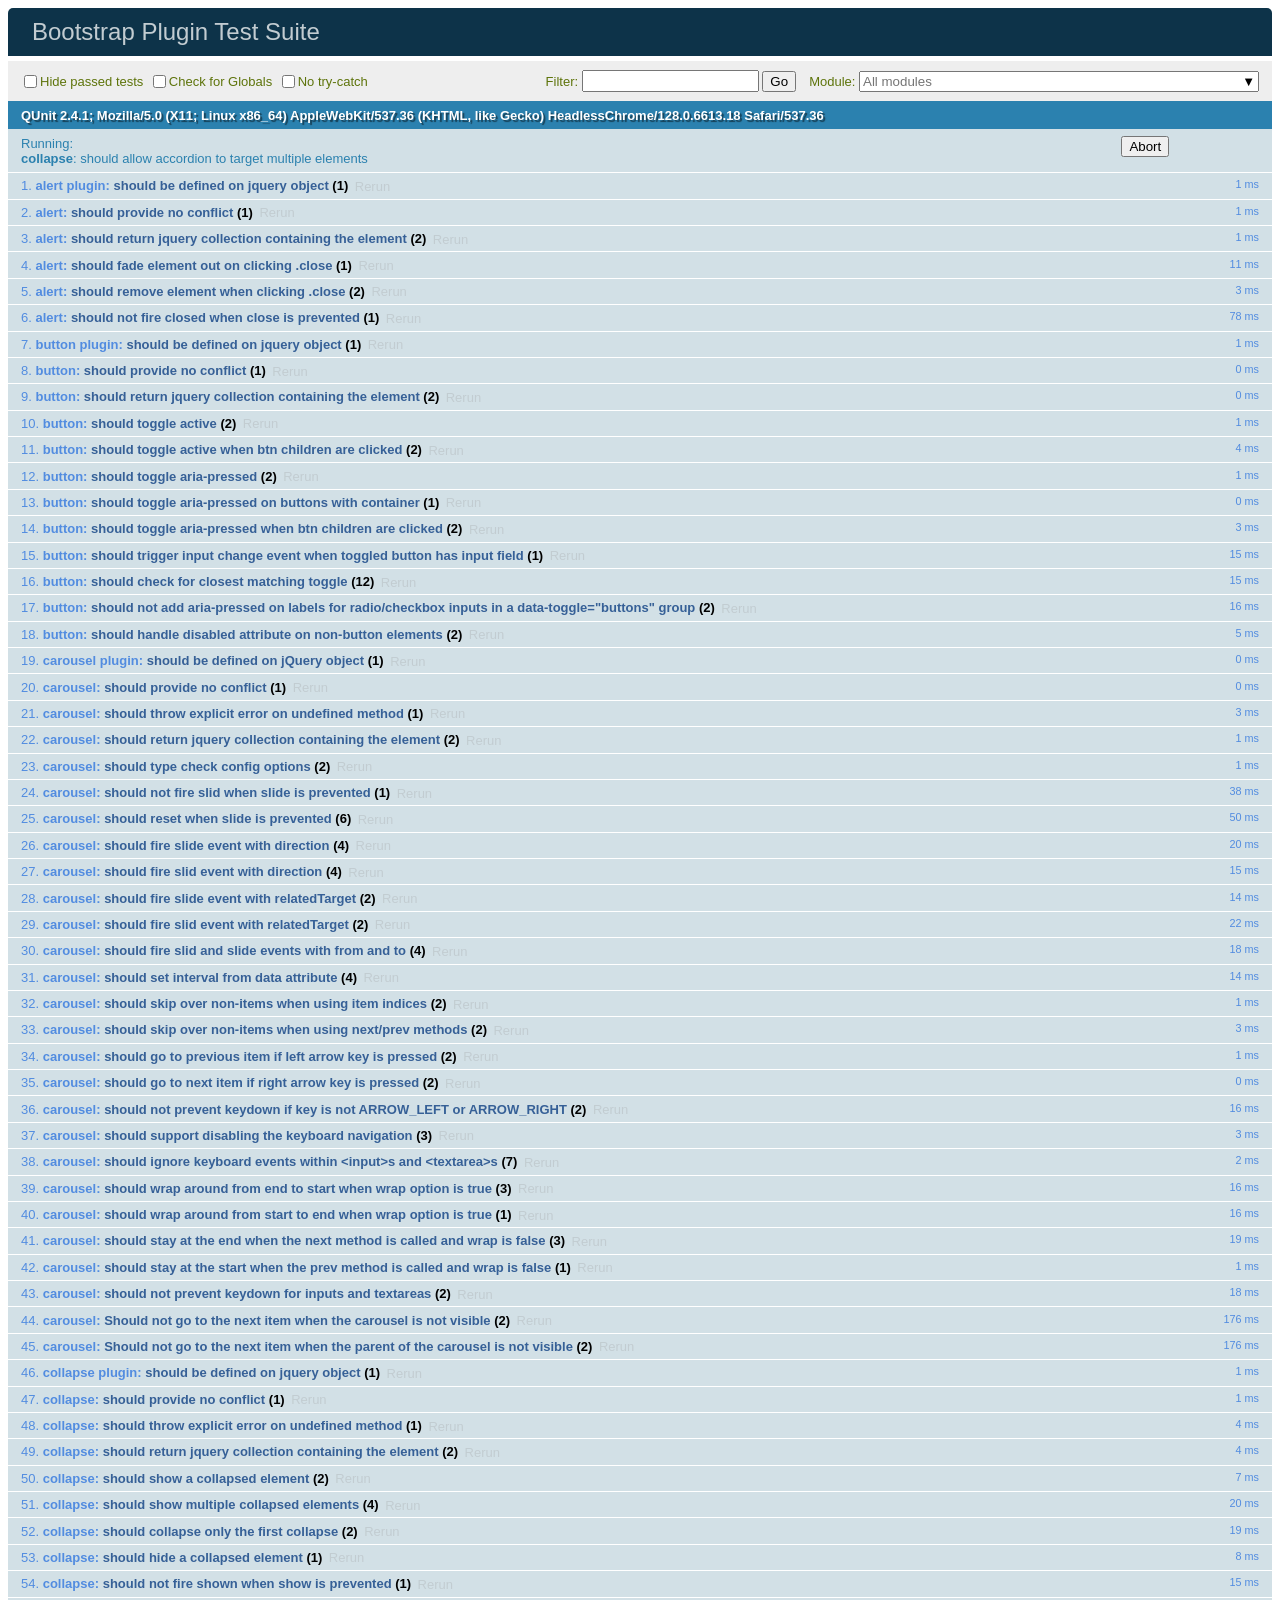
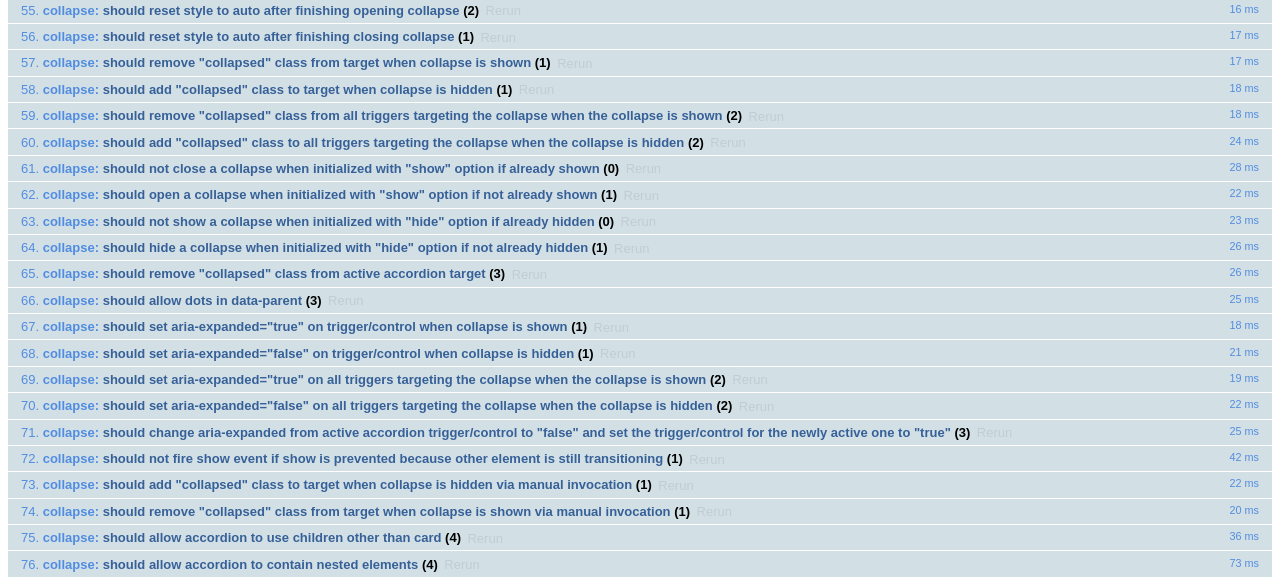
<file: src/main/webapp/assets/static/bootstrap/js/tests/index.html>
<!doctype html>
<html lang="en">
  <head>
    <meta charset="utf-8">
    <meta name="viewport" content="width=device-width, initial-scale=1, shrink-to-fit=no">
    <title>Bootstrap Plugin Test Suite</title>

    <!-- jQuery -->
    <script>
      (function () {
        var path = '../../assets/js/vendor/jquery-slim.min.js'
        // get jquery param from the query string.
        var jQueryVersion = location.search.match(/[?&]jquery=(.*?)(?=&|$)/)

        // If a version was specified, use that version from our vendor folder
        if (jQueryVersion) {
          path = 'vendor/jquery-' + jQueryVersion[1] + '.min.js'
        }
        document.write('<script src="' + path + '"><\/script>')
      }())
    </script>
    <script src="../../assets/js/vendor/popper.min.js"></script>

    <!-- QUnit -->
    <link rel="stylesheet" href="vendor/qunit.css" media="screen">
    <script src="vendor/qunit.js"></script>

    <script>
      // Disable jQuery event aliases to ensure we don't accidentally use any of them
      [
        'blur',
        'focus',
        'focusin',
        'focusout',
        'resize',
        'scroll',
        'click',
        'dblclick',
        'mousedown',
        'mouseup',
        'mousemove',
        'mouseover',
        'mouseout',
        'mouseenter',
        'mouseleave',
        'change',
        'select',
        'submit',
        'keydown',
        'keypress',
        'keyup',
        'contextmenu'
      ].forEach(function(eventAlias) {
        $.fn[eventAlias] = function() {
          throw new Error('Using the ".' + eventAlias + '()" method is not allowed, so that Bootstrap can be compatible with custom jQuery builds which exclude the "event aliases" module that defines said method. See https://github.com/twbs/bootstrap/blob/master/CONTRIBUTING.md#js')
        }
      })

      // Require assert.expect in each test
      QUnit.config.requireExpects = true

      // See https://github.com/axemclion/grunt-saucelabs#test-result-details-with-qunit
      var log = []
      var testName

      QUnit.done(function(testResults) {
        var tests = []
        for (var i = 0; i < log.length; i++) {
          var details = log[i]
          tests.push({
            name: details.name,
            result: details.result,
            expected: details.expected,
            actual: details.actual,
            source: details.source
          })
        }
        testResults.tests = tests

        window.global_test_results = testResults
      })

      QUnit.testStart(function(testDetails) {
        QUnit.log(function(details) {
          if (!details.result) {
            details.name = testDetails.name
            log.push(details)
          }
        })
      })

      // Display fixture on-screen on iOS to avoid false positives
      // See https://github.com/twbs/bootstrap/pull/15955
      if (/iPhone|iPad|iPod/.test(navigator.userAgent)) {
        QUnit.begin(function() {
          $('#qunit-fixture').css({ top: 0, left: 0 })
        })

        QUnit.done(function() {
          $('#qunit-fixture').css({ top: '', left: '' })
        })
      }
    </script>

    <!-- Transpiled Plugins -->
    <script src="../dist/util.js"></script>
    <script src="../dist/alert.js"></script>
    <script src="../dist/button.js"></script>
    <script src="../dist/carousel.js"></script>
    <script src="../dist/collapse.js"></script>
    <script src="../dist/dropdown.js"></script>
    <script src="../dist/modal.js"></script>
    <script src="../dist/scrollspy.js"></script>
    <script src="../dist/tab.js"></script>
    <script src="../dist/tooltip.js"></script>
    <script src="../dist/popover.js"></script>

    <!-- Unit Tests -->
    <script src="unit/alert.js"></script>
    <script src="unit/button.js"></script>
    <script src="unit/carousel.js"></script>
    <script src="unit/collapse.js"></script>
    <script src="unit/dropdown.js"></script>
    <script src="unit/modal.js"></script>
    <script src="unit/scrollspy.js"></script>
    <script src="unit/tab.js"></script>
    <script src="unit/tooltip.js"></script>
    <script src="unit/popover.js"></script>
    <script src="unit/util.js"></script>
  </head>
  <body>
    <div id="qunit-container">
      <div id="qunit"></div>
      <div id="qunit-fixture"></div>
    </div>
  </body>
</html>
</file>
<file: src/main/webapp/assets/ckeditor/samples/css/samples.css>
/**
 * @license Copyright (c) 2003-2019, CKSource - Frederico Knabben. All rights reserved.
 * For licensing, see LICENSE.md or https://ckeditor.com/legal/ckeditor-oss-license
 */
@media (max-width: 900px) {
  .global-is-mobile-hidden {
    display: none !important;
  }
}
article,
aside,
details,
figcaption,
figure,
footer,
header,
hgroup,
main,
menu,
nav,
section {
  display: block;
}
body,
html {
  margin: 0;
  padding: 0;
  font: 16px / 1.8 Arial, 'Helvetica Neue', Helvetica, sans-serif;
  font-weight: 300;
  color: #575757;
}
.grid-width-10 {
  width: 10%;
}
.grid-width-20 {
  width: 20%;
}
.grid-width-30 {
  width: 30%;
}
.grid-width-40 {
  width: 40%;
}
.grid-width-50 {
  width: 50%;
}
.grid-width-60 {
  width: 60%;
}
.grid-width-70 {
  width: 70%;
}
.grid-width-80 {
  width: 80%;
}
.grid-width-90 {
  width: 90%;
}
.grid-width-100 {
  width: 100%;
}
@media (max-width: 900px) {
  .grid-width-10,
  .grid-width-20,
  .grid-width-30,
  .grid-width-40,
  .grid-width-50,
  .grid-width-60,
  .grid-width-70,
  .grid-width-80,
  .grid-width-90,
  .grid-width-100 {
    width: 100%;
  }
}
*[class*="grid-width"] {
  -webkit-box-sizing: border-box;
  -moz-box-sizing: border-box;
  box-sizing: border-box;
  padding-left: 4%;
  padding-right: 4%;
  float: left;
}
*[class*="grid-width"]:after,
.grid-container:after,
*[class*="grid-width"]:before,
.grid-container:before {
  content: '';
  display: block;
  overflow: hidden;
  visibility: hidden;
  font-size: 0;
  line-height: 0;
  width: 0;
  height: 0;
}
*[class*="grid-width"]:after,
.grid-container:after {
  clear: both;
}
.grid-container {
  -webkit-box-sizing: border-box;
  -moz-box-sizing: border-box;
  box-sizing: border-box;
  margin-left: auto;
  margin-right: auto;
}
.grid-container-nested *[class*="grid-width"]:first-child {
  padding-left: 0;
}
.grid-container-nested *[class*="grid-width"]:last-child {
  padding-right: 0;
}
@media (max-width: 900px) {
  .grid-container-nested *[class*="grid-width"]:first-child {
    padding-left: 4%;
  }
  .grid-container-nested *[class*="grid-width"]:last-child {
    padding-right: 4%;
  }
}
.header-a {
  min-height: 140px;
  overflow: hidden;
}
.header-a .header-a-logo {
  margin: 40px 0 0;
}
@media (max-width: 900px) {
  .header-a .header-a-logo {
    text-align: center;
  }
}
.header-a .header-a-logo img {
  border: transparent;
}
.navigation-a {
  height: 30px;
  background: #3D3D3D;
  position: absolute;
  left: 0;
  right: 0;
  top: 0;
  padding: 0;
  overflow: hidden;
}
@media (max-width: 900px) {
  .navigation-a {
    text-align: center;
  }
}
.navigation-a ul {
  list-style: none;
  margin: 0;
  overflow: hidden;
}
.navigation-a ul li,
.navigation-a ul li a {
  display: inline-block;
}
@media (max-width: 900px) {
  .navigation-a ul {
    width: auto;
    text-overflow: ellipsis;
    white-space: nowrap;
    display: inline-block;
    float: none;
  }
  .navigation-a ul:before,
  .navigation-a ul:after {
    display: none;
  }
}
.navigation-a ul.navigation-a-left {
  text-align: left;
}
@media (max-width: 900px) {
  .navigation-a ul.navigation-a-left {
    padding-right: 0;
  }
}
.navigation-a ul.navigation-a-right {
  text-align: right;
}
@media (max-width: 900px) {
  .navigation-a ul.navigation-a-right {
    padding-left: 23px;
  }
}
.navigation-a ul li + li {
  margin-left: 23px;
}
.navigation-a ul li a {
  font-size: 10px;
  font-size: 0.625rem;
  line-height: 18px;
  line-height: 1.13rem;
  line-height: 30px;
  float: left;
  color: #ddd;
  font-weight: bold;
  text-decoration: none;
  text-transform: uppercase;
}
.navigation-a ul li a:hover {
  cursor: pointer;
  color: #fff;
}
.icon-navigation-a-github:before,
.icon-navigation-a-github:after {
  background-image: url("[data-uri]");
}
.navigation-b {
  text-align: right;
  margin: 52px 0 0;
  overflow: visible;
}
@media (max-width: 900px) {
  .navigation-b {
    text-align: center;
    margin-top: 20px;
    padding: 0;
  }
}
.navigation-b ul {
  padding: 0;
  list-style: none;
  margin: 0;
  overflow: visible;
}
.navigation-b ul li,
.navigation-b ul li a {
  display: inline-block;
}
@media (max-width: 900px) {
  .navigation-b ul {
    display: table;
    width: 100%;
    padding-bottom: 1.5em;
  }
}
@media (max-width: 900px) {
  .navigation-b ul li {
    display: table-row;
  }
}
.navigation-b ul li + li {
  margin-left: 20px;
}
@media (max-width: 900px) {
  .navigation-b ul li + li {
    margin-left: 0;
  }
}
.navigation-b ul li a {
  -webkit-box-sizing: border-box;
  -moz-box-sizing: border-box;
  box-sizing: border-box;
  text-transform: uppercase;
  text-decoration: none;
  outline: none;
}
@media (max-width: 900px) {
  .navigation-b ul li a {
    width: 100%;
    -webkit-border-radius: 0;
    -webkit-background-clip: padding-box;
    -moz-border-radius: 0;
    -moz-background-clip: padding;
    border-radius: 0;
    background-clip: padding-box;
  }
}
.footer-a {
  font-size: 13px;
  font-size: 0.8125rem;
  line-height: 23.4px;
  line-height: 1.46rem;
  padding-top: 2.25em;
  padding-bottom: 2.25em;
  overflow: hidden;
  color: #8a8a8a;
}
.footer-a a {
  color: #0287D0;
  text-decoration: none;
  border-bottom: 1px dotted #0287D0;
}
.footer-a a:hover {
  color: #0277b7;
}
.footer-a p {
  margin: 0;
  display: inline-block;
  text-align: center;
}
.content {
  font-size: 14px;
  font-size: 0.875rem;
  line-height: 25.2px;
  line-height: 1.57rem;
  overflow: hidden;
  padding-top: 1.5em;
  padding-bottom: 1.5em;
}
.content p {
  margin: 0.75em 0;
}
.content ul,
.content ol,
.content pre,
.content blockquote,
.content textarea:not([class^="cke"]),
.content .cke {
  margin: 1.875em 0;
}
.content code,
.content kbd {
  -webkit-border-radius: 3px;
  -webkit-background-clip: padding-box;
  -moz-border-radius: 3px;
  -moz-background-clip: padding;
  border-radius: 3px;
  background-clip: padding-box;
  padding: 3px 4px;
}
.content pre,
.content code,
.content kbd,
.content blockquote {
  background: #f5f5f5;
}
.content blockquote,
.content pre {
  background: none;
  border-left: 4px solid #0287D0;
  padding: 1.5em 2.25em;
}
.content p a,
.content ul a,
.content ol a,
.content blockquote a,
.content h1 a,
.content h2 a,
.content h3 a,
.content h4 a,
.content h5 a {
  color: #0287D0;
  text-decoration: none;
  border-bottom: 1px dotted #0287D0;
}
.content p a:hover,
.content ul a:hover,
.content ol a:hover,
.content blockquote a:hover,
.content h1 a:hover,
.content h2 a:hover,
.content h3 a:hover,
.content h4 a:hover,
.content h5 a:hover {
  color: #0277b7;
}
.content h1,
.content h2,
.content h3,
.content h4,
.content h5 {
  color: #000;
  font-weight: 100;
}
.content h1 code,
.content h2 code,
.content h3 code,
.content h4 code,
.content h5 code,
.content h1 kbd,
.content h2 kbd,
.content h3 kbd,
.content h4 kbd,
.content h5 kbd {
  font-size: inherit;
}
.content h1 a.content-heading-anchor,
.content h2 a.content-heading-anchor,
.content h3 a.content-heading-anchor,
.content h4 a.content-heading-anchor,
.content h5 a.content-heading-anchor {
  font-weight: 100;
  vertical-align: middle;
  opacity: 0;
  border: 0;
}
.content h1:hover a.content-heading-anchor,
.content h2:hover a.content-heading-anchor,
.content h3:hover a.content-heading-anchor,
.content h4:hover a.content-heading-anchor,
.content h5:hover a.content-heading-anchor {
  opacity: 1;
}
.content h1:target a,
.content h2:target a,
.content h3:target a,
.content h4:target a,
.content h5:target a {
  -webkit-animation: targetLinkOpacity 0.5s linear alternate;
  -moz-animation: targetLinkOpacity 0.5s linear alternate;
  -o-animation: targetLinkOpacity 0.5s linear alternate;
  animation: targetLinkOpacity 0.5s linear alternate;
  opacity: 1;
}
.content input,
.content select,
.content textarea:not([class^="cke"]) {
  -webkit-border-radius: 3px;
  -webkit-background-clip: padding-box;
  -moz-border-radius: 3px;
  -moz-background-clip: padding;
  border-radius: 3px;
  background-clip: padding-box;
  -webkit-box-shadow: inset 0 1px 1px rgba(0, 0, 0, 0.08);
  -moz-box-shadow: inset 0 1px 1px rgba(0, 0, 0, 0.08);
  box-shadow: inset 0 1px 1px rgba(0, 0, 0, 0.08);
  font: inherit;
  color: inherit;
  border: 1px solid #D9D9D9;
  padding: .2em .5em;
}
.content input:focus,
.content select:focus,
.content textarea:not([class^="cke"]):focus {
  border-color: #66afe9;
  outline: 0;
  -webkit-box-shadow: inset 0 1px 1px rgba(0, 0, 0, 0.08), 0 0 8px #93c6ef;
  -moz-box-shadow: inset 0 1px 1px rgba(0, 0, 0, 0.08), 0 0 8px #93c6ef;
  box-shadow: inset 0 1px 1px rgba(0, 0, 0, 0.08), 0 0 8px #93c6ef;
}
.content abbr {
  border-bottom: 1px dotted #666;
  cursor: pointer;
}
.content blockquote {
  font-style: italic;
  font-family: Georgia, Times, "Times New Roman", serif;
  font-size: 16px;
  font-size: 1rem;
  line-height: 28.8px;
  line-height: 1.8rem;
}
.content em {
  font-style: italic;
}
.content h1 {
  font-size: 36px;
  font-size: 2.25rem;
  line-height: 64.8px;
  line-height: 4.05rem;
  margin: 1.125em 0 0;
}
.content h2 {
  font-size: 27.2px;
  font-size: 1.7rem;
  line-height: 48.96px;
  line-height: 3.06rem;
  margin: 0.9em 0 0;
}
.content h3 {
  font-size: 24px;
  font-size: 1.5rem;
  line-height: 43.2px;
  line-height: 2.7rem;
  font-weight: 500;
  margin: 0.75em 0 0;
}
.content h4 {
  font-size: 19.2px;
  font-size: 1.2rem;
  line-height: 34.56px;
  line-height: 2.16rem;
  font-weight: 500;
  margin: 0.75em 0 0;
}
.content h5 {
  font-size: 17.6px;
  font-size: 1.1rem;
  line-height: 31.68px;
  line-height: 1.98rem;
  font-weight: 500;
  margin: 0.75em 0 0;
}
.content hr {
  border: 0;
  border-top: 4px solid #D9D9D9;
  margin: 1.5em 0;
}
.content input[type="text"] {
  height: 1.8em;
  line-height: 1.8em;
}
.content input[type="button"] {
  -webkit-appearance: button;
  -moz-appearance: button;
  appearance: button;
}
.content kbd {
  font-size: 12px;
  font-size: 0.75rem;
  line-height: 21.6px;
  line-height: 1.35rem;
  font-family: Arial, 'Helvetica Neue', Helvetica, sans-serif;
  padding: 2px 6px;
  -webkit-box-shadow: 0 0 4px #fff inset, 0 2px 0 #D9D9D9;
  -moz-box-shadow: 0 0 4px #fff inset, 0 2px 0 #D9D9D9;
  box-shadow: 0 0 4px #fff inset, 0 2px 0 #D9D9D9;
}
.content p img {
  vertical-align: middle;
}
.content p pre {
  padding: 1.5em;
}
.content pre {
  padding: 0;
  border: 0;
  tab-size: 4;
  -o-tab-size: 4;
  -moz-tab-size: 4;
}
.content pre,
.content code {
  font-size: 11.89px;
  font-size: 0.743rem;
  line-height: 21.4px;
  line-height: 1.34rem;
  font-family: Consolas, Menlo, Monaco, Lucida Console, Liberation Mono, DejaVu Sans Mono, Bitstream Vera Sans Mono, Courier New, monospace, serif;
}
.content pre a,
.content code a {
  border: 0;
}
.content pre code {
  padding: 0.75em;
  display: block;
}
.content strong {
  color: #000;
}
.content ul ul,
.content ol ul,
.content ul ol,
.content ol ol {
  margin: 0.75em 0;
}
.content ul li,
.content ol li {
  font-size: 14px;
  font-size: 0.875rem;
  line-height: 30.24px;
  line-height: 1.89rem;
}
.content textarea:not([class^="cke"]) {
  width: 100%;
}
.content div.todo {
  border: 2px dotted #444;
  padding: 10px;
  margin: 60px 0 10px 0;
  /* Remove me some day */
}
.content div.todo:before {
  content: "TODO";
  font-weight: bold;
}
body a.button-a,
body button.button-a,
body input.button-a {
  -webkit-border-radius: 3px;
  -webkit-background-clip: padding-box;
  -moz-border-radius: 3px;
  -moz-background-clip: padding;
  border-radius: 3px;
  background-clip: padding-box;
  font-size: 14px;
  font-size: 0.875rem;
  line-height: 25.2px;
  line-height: 1.57rem;
  height: 36px;
  line-height: 36px;
  padding: 0 1.1em;
  font-weight: 700;
  color: #3e3e3e;
  white-space: nowrap;
  text-decoration: none;
  display: inline-block;
  cursor: pointer;
  border: 0;
  vertical-align: middle;
  margin: 1px 0;
  background: transparent;
}
body a.button-a.icon-pos-left,
body button.button-a.icon-pos-left,
body input.button-a.icon-pos-left {
  padding-left: .8em;
}
body a.button-a.icon-pos-right,
body button.button-a.icon-pos-right,
body input.button-a.icon-pos-right {
  padding-right: .8em;
}
body a.button-a.button-a-no-text,
body button.button-a.button-a-no-text,
body input.button-a.button-a-no-text {
  -webkit-border-radius: 100px;
  -webkit-background-clip: padding-box;
  -moz-border-radius: 100px;
  -moz-background-clip: padding;
  border-radius: 100px;
  background-clip: padding-box;
  width: 36px;
  padding: 0;
  text-indent: -999px;
  overflow: hidden;
  position: relative;
  text-align: center;
}
body a.button-a.button-a-no-text:before,
body button.button-a.button-a-no-text:before,
body input.button-a.button-a-no-text:before {
  position: absolute;
  left: 50%;
  top: 50%;
  margin: -9px 0 0 -9px;
}
@media (max-width: 900px) {
  body a.button-a.button-a-mobile-collapsed,
  body button.button-a.button-a-mobile-collapsed,
  body input.button-a.button-a-mobile-collapsed {
    -webkit-border-radius: 100px;
    -webkit-background-clip: padding-box;
    -moz-border-radius: 100px;
    -moz-background-clip: padding;
    border-radius: 100px;
    background-clip: padding-box;
    width: 36px;
    padding: 0;
    text-indent: -999px;
    overflow: hidden;
    position: relative;
    text-align: center;
  }
  body a.button-a.button-a-mobile-collapsed:before,
  body button.button-a.button-a-mobile-collapsed:before,
  body input.button-a.button-a-mobile-collapsed:before {
    position: absolute;
    left: 50%;
    top: 50%;
    margin: -9px 0 0 -9px;
  }
  body a.button-a.button-a-mobile-collapsed:before,
  body button.button-a.button-a-mobile-collapsed:before,
  body input.button-a.button-a-mobile-collapsed:before {
    position: absolute;
    left: 50%;
    top: 50%;
    margin: -9px 0 0 -9px;
  }
}
body a.button-a:active,
body button.button-a:active,
body input.button-a:active,
body a.button-a:hover,
body button.button-a:hover,
body input.button-a:hover {
  color: #fff;
  background: #0277b7;
}
body a.button-a:focus,
body button.button-a:focus,
body input.button-a:focus {
  border-color: #66afe9;
  outline: 0;
  -webkit-box-shadow: inset 0 1px 1px rgba(0, 0, 0, 0.075), 0 0 8px #93c6ef;
  -moz-box-shadow: inset 0 1px 1px rgba(0, 0, 0, 0.075), 0 0 8px #93c6ef;
  box-shadow: inset 0 1px 1px rgba(0, 0, 0, 0.075), 0 0 8px #93c6ef;
}
body a.button-a-soft,
body button.button-a-soft,
body input.button-a-soft {
  background: #e7e7e7;
}
body a.button-a-soft:active,
body button.button-a-soft:active,
body input.button-a-soft:active,
body a.button-a-soft:hover,
body button.button-a-soft:hover,
body input.button-a-soft:hover {
  color: #3e3e3e;
  background: #cecece;
}
body a.button-a-background,
body button.button-a-background,
body input.button-a-background,
body a.navigation-b ul li a:hover,
body button.navigation-b ul li a:hover,
body input.navigation-b ul li a:hover {
  color: #fff;
  background: #0287D0;
}
body a.button-a-background:active,
body button.button-a-background:active,
body input.button-a-background:active,
body a.button-a-background:hover,
body button.button-a-background:hover,
body input.button-a-background:hover,
body a.navigation-b ul li a:hover:active,
body button.navigation-b ul li a:hover:active,
body input.navigation-b ul li a:hover:active,
body a.navigation-b ul li a:hover:hover,
body button.navigation-b ul li a:hover:hover,
body input.navigation-b ul li a:hover:hover {
  color: #fff;
  background: #0277b7;
}
.balloon-a {
  font-size: 12px;
  font-size: 0.75rem;
  line-height: 21.6px;
  line-height: 1.35rem;
  -webkit-border-radius: 3px;
  -webkit-background-clip: padding-box;
  -moz-border-radius: 3px;
  -moz-background-clip: padding;
  border-radius: 3px;
  background-clip: padding-box;
  border-bottom: 3px solid #d4d4d4;
  background: #ebebeb;
  display: inline-block;
  white-space: nowrap;
  padding: .4em 1.2em .2em;
  font-weight: 700;
  position: relative;
  z-index: 1000;
  text-transform: none;
  color: #575757;
}
.balloon-a:hover {
  color: #575757;
}
.balloon-a:before {
  content: '';
  width: 0;
  height: 0;
  border-style: solid;
  position: absolute;
}
.balloon-a-ne:before,
.balloon-a-nw:before {
  top: -13px;
  border-width: 0 9px 15.6px 9px;
  border-color: transparent transparent #ebebeb transparent;
}
.balloon-a-se:before,
.balloon-a-sw:before {
  bottom: -13px;
  border-width: 15.6px 9px 0 9px;
  border-color: #ebebeb transparent transparent transparent;
}
.balloon-a-nw:before,
.balloon-a-sw:before {
  left: 20px;
}
.balloon-a-ne:before,
.balloon-a-se:before {
  right: 20px;
}
.icon-pos-left:before,
.icon-pos-right:after {
  content: '';
  display: inline-block;
  width: 18px;
  height: 18px;
  vertical-align: middle;
  background-repeat: no-repeat;
}
.icon-pos-left:before {
  margin-right: 10px;
}
.icon-pos-right:after {
  margin-left: 10px;
}
.icon-download:before,
.icon-download:after {
  background-image: url("[data-uri]");
}
.icon-question-mark:before,
.icon-question-mark:after {
  background-image: url("[data-uri]");
}
.icon-close:before,
.icon-close:after {
  background-image: url("[data-uri]");
}
.ie8 .switch > * {
  vertical-align: middle;
}
.ie8 .switch input[type="radio"] {
  margin: 0 0.25em;
  display: inline-block;
}
.ie8 .switch label {
  margin-left: 0 !important;
  margin-right: 0 !important;
}
.ie8 .switch label[data-for="1"] {
  float: left;
}
.ie8 .switch label[data-for="2"] {
  float: right;
}
.ie8 .switch .switch-inner {
  display: none;
}
.switch {
  font-size: 14px;
  font-size: 0.875rem;
  line-height: 25.2px;
  line-height: 1.57rem;
  font-weight: bold;
  background-color: #0287D0;
  overflow: hidden;
  display: inline-block;
  padding: 0.75em 0.25em;
  color: #fff;
  -webkit-border-radius: 3px;
  -webkit-background-clip: padding-box;
  -moz-border-radius: 3px;
  -moz-background-clip: padding;
  border-radius: 3px;
  background-clip: padding-box;
  position: relative;
}
.switch input[type="radio"] {
  display: none;
}
.switch label {
  position: relative;
  z-index: 2;
  float: left;
  cursor: pointer;
  padding: 0 0.75em;
}
.switch label:hover {
  text-decoration: underline;
}
.switch .switch-inner {
  float: left;
  background-color: #FFF;
  height: 1.5em;
  width: 4.125em;
  padding: 2px;
  margin: 0 0.25em;
  -webkit-border-radius: 5.5px;
  -webkit-background-clip: padding-box;
  -moz-border-radius: 5.5px;
  -moz-background-clip: padding;
  border-radius: 5.5px;
  background-clip: padding-box;
}
.switch .switch-inner .handler {
  overflow: hidden;
  position: relative;
  display: block;
  height: 1.5em;
  width: 1.5em;
  background: #027dc1;
  -webkit-border-radius: 4.5px;
  -webkit-background-clip: padding-box;
  -moz-border-radius: 4.5px;
  -moz-background-clip: padding;
  border-radius: 4.5px;
  background-clip: padding-box;
}
.switch .switch-inner .handler:before {
  content: '';
  display: block;
  position: absolute;
  top: 0;
  right: 0;
  bottom: 3px;
  left: 0;
  background-color: #0291df;
  -webkit-border-bottom-left-radius: 4.5px;
  -moz-border-radius-bottomleft: 4.5px;
  border-bottom-left-radius: 4.5px;
  -webkit-border-bottom-right-radius: 4.5px;
  -webkit-background-clip: padding-box;
  -moz-border-radius-bottomright: 4.5px;
  -moz-background-clip: padding;
  border-bottom-right-radius: 4.5px;
  background-clip: padding-box;
}
.switch:hover .switch-inner .handler:before {
  background: #029ef3;
}
.switch input[data-num="2"]:checked ~ .switch-inner > .handler {
  margin-left: auto;
}
.switch input[data-num="2"]:checked ~ label[data-for="1"] {
  padding-right: 5.125em;
  margin-right: -4.375em;
}
.switch input[data-num="1"]:checked ~ label[data-for="2"] {
  padding-left: 5.125em;
  margin-left: -4.375em;
}
.toggler {
  -webkit-user-select: none;
  -moz-user-select: none;
  -ms-user-select: none;
  user-select: none;
}
.toggler label {
  cursor: pointer;
}
.toggler [data-collapse] {
  display: inherit;
}
.toggler [data-expand] {
  display: none;
}
.toggler.collapsed [data-collapse] {
  display: none;
}
.toggler.collapsed [data-expand] {
  display: inherit;
}
.toggler-container {
  overflow: hidden;
}
.toggler-container.collapsed {
  height: 0;
}
.icon-toggler-expanded:before,
.icon-toggler-collapsed:before,
.icon-toggler-expanded:after,
.icon-toggler-collapsed:after {
  background-image: url("[data-uri]");
}
.icon-toggler-expanded.icon-light:before,
.icon-toggler-collapsed.icon-light:before,
.icon-toggler-expanded.icon-light:after,
.icon-toggler-collapsed.icon-light:after {
  background-image: url("[data-uri]");
}
.icon-toggler-expanded:before,
.icon-toggler-expanded:after {
  background-position: top left;
}
.icon-toggler-collapsed:before,
.icon-toggler-collapsed:after {
  background-position: bottom left;
}
.modal {
  padding: 20px;
  border-radius: 3px;
  background-color: white;
  max-width: 700px;
  -webkit-box-sizing: border-box;
  -moz-box-sizing: border-box;
  box-sizing: border-box;
  width: 80% !important;
  top: 50% !important;
  -webkit-transform: translate(-50%, -50%) !important;
  -moz-transform: translate(-50%, -50%) !important;
  -ms-transform: translate(-50%, -50%) !important;
  -o-transform: translate(-50%, -50%) !important;
  transform: translate(-50%, -50%) !important;
}
.modal-close {
  -webkit-border-radius: 100px;
  -webkit-background-clip: padding-box;
  -moz-border-radius: 100px;
  -moz-background-clip: padding;
  border-radius: 100px;
  background-clip: padding-box;
  cursor: pointer;
  height: 18px;
  width: 18px;
  position: absolute;
  top: 10px;
  right: 10px;
  font-size: 17px;
  text-align: center;
  line-height: 19px;
  background: #cccccc;
}
main .grid-container,
header .grid-container,
.navigation-a > div,
footer > div {
  max-width: 968px;
}
.header-a {
  margin-top: 30px;
}
.footer-a {
  border-top: 1px solid #D9D9D9;
}
.adjoined-top {
  background-color: #0287D0;
  color: #fff;
}
.adjoined-top .content h1,
.adjoined-top .content h2,
.adjoined-top .content h3,
.adjoined-top .content h4,
.adjoined-top .content h5 {
  color: #fff;
}
.adjoined-top .content p {
  font-size: 18px;
  font-size: 1.125rem;
  line-height: 32.4px;
  line-height: 2.02rem;
  font-weight: 100;
}
.adjoined-top .content p a {
  text-decoration: none;
  border-bottom: 1px dotted #fff;
  color: inherit;
}
.adjoined-top .content p a:hover {
  color: #e6e6e6;
}
.adjoined-top .content button {
  color: #fff;
}
.adjoined-top .content strong {
  color: #fff;
}
.adjoined-top .content code {
  font-size: inherit;
  color: #0287D0;
}
.adjoined-bottom {
  position: relative;
}
.adjoined-bottom:before {
  z-index: -1;
  content: '';
  background: #0287D0;
  position: absolute;
  top: 0;
  left: 0;
  right: 0;
  height: 50%;
}
main .grid-container,
header .grid-container,
.navigation-a > div,
footer > div {
  max-width: 1052px;
}
main .grid-container.freed-width {
  max-width: none;
}
.switch {
  background: #027dc1;
  float: right;
  overflow: visible;
}
.switch .balloon-a {
  position: absolute;
  top: -40px;
  right: 50%;
  margin-right: -15px;
  background: #FFEFC1;
  border-bottom-color: #DCDCA4;
}
.switch .balloon-a:before {
  border-color: #FFEFC1 transparent transparent transparent;
}
#toolbar .editors-container {
  overflow: hidden;
  height: 0;
  transition: height 200ms;
}
#toolbar .editors-container.active {
  height: auto;
}
#main #editor {
  background: #FFF;
  padding: 2% 4%;
  border: dashed 5px #0287D0;
}
#main .adjoined-top:before {
  height: 335px;
}
#toolbar .adjoined-top:before {
  height: 219px;
}
#toolbar .adjoined-top .grid-container-nested {
  height: 147px;
}
.content .grid-switch-magic {
  margin: 3.5em 0 0;
}
#info-box {
  padding-bottom: 0;
}
#info-box > div {
  width: 100%;
  text-align: right;
}
#info-box > div .toggler {
  padding-right: 0;
}
#info-box > div .toggler:hover {
  background: transparent;
  color: #000;
}
#info-box > div .toggler:hover > label {
  text-decoration: underline;
}
#info-box > div h2 {
  float: left;
  margin-top: 0;
}
#info-box > div#instructions-container {
  text-align: left;
}
#toolbarModifierWrapper {
  overflow: hidden;
  height: 0;
  opacity: 0;
  transition: height 200ms;
}
#toolbarModifierWrapper.active {
  height: auto;
  opacity: 1;
}
header {
  overflow: visible;
}
header div.grid-container {
  overflow: visible;
}
header .navigation-b {
  overflow: visible;
}
header .navigation-b ul {
  overflow: visible;
}
header .navigation-b a {
  position: relative;
}
header .balloon-a {
  position: absolute;
  top: 48px;
  left: 50%;
  margin-left: -35px;
}
@media (max-width: 1140px) {
  header .balloon-a {
    left: auto;
    margin-left: auto;
    right: 50%;
    margin-right: -35px;
  }
  header .balloon-a:before {
    left: auto;
    right: 22px;
  }
}
@media (max-width: 900px) {
  header .balloon-a {
    display: none;
  }
}
header .header-a-logo img {
  width: 160px;
  height: 60px;
}

#toolbar .cke_toolbar {
  pointer-events: none;
  -webkit-user-select: none;
  -moz-user-select: none;
  -ms-user-select: none;
  user-select: none;
  cursor: default;
}
.some-toolbar-active .cke_toolbar {
  zoom: 1;
  filter: alpha(opacity=50);
  -webkit-opacity: 0.5;
  -moz-opacity: 0.5;
  opacity: 0.5;
}
.cke_toolbar.active {
  position: relative;
  zoom: 1;
  filter: alpha(opacity=100);
  -webkit-opacity: 1;
  -moz-opacity: 1;
  opacity: 1;
}
.cke_toolbar.active:after {
  content: '';
  display: block;
  position: absolute;
  top: 0;
  right: 6px;
  bottom: 5px;
  left: 0;
  -webkit-border-radius: 5px;
  -webkit-background-clip: padding-box;
  -moz-border-radius: 5px;
  -moz-background-clip: padding;
  border-radius: 5px;
  background-clip: padding-box;
  -webkit-box-shadow: 0px 0px 15px 3px #fff4b0;
  -moz-box-shadow: 0px 0px 15px 3px #fff4b0;
  box-shadow: 0px 0px 15px 3px #fff4b0;
}
.cke_toolbar.active .cke_toolgroup {
  -webkit-box-shadow: none;
  -moz-box-shadow: none;
  box-shadow: none;
  border-color: #e3c300;
}
.cke_toolbar.active .cke_combo,
.cke_toolbar.active .cke_toolgroup {
  position: relative;
  z-index: 2;
}
.cke_toolbar.active .cke_combo_button {
  -webkit-box-shadow: none;
  -moz-box-shadow: none;
  box-shadow: none;
}
.unselectable {
  -webkit-user-select: none;
  -moz-user-select: none;
  -ms-user-select: none;
  user-select: none;
}
.toolbar {
  padding: 5px 0;
  margin-bottom: 2.4em;
  overflow: hidden;
  background: #fff;
}
.toolbar button.button-a.cke_button {
  cursor: pointer;
  display: inline-block;
  padding: 4px 6px;
  outline: 0;
  border: 1px solid #a6a6a6;
}
.toolbar button.button-a.hidden {
  display: none;
}
.toolbar button.button-a.left {
  float: left;
  margin-right: 8px;
}
.toolbar button.button-a.right {
  float: right;
  margin-left: 8px;
}
.toolbar button.button-a .highlight {
  color: #ffefc1;
}
.configContainer.hidden,
.toolbarModifier.hidden,
.toolbarModifier-hints.hidden {
  display: none;
}
.toolbarModifier :focus,
.toolbar button:focus,
.configContainer textarea.configCode:focus {
  outline: none;
}
div.toolbarModifier {
  padding: 0;
  overflow: hidden;
  width: 100%;
  position: relative;
  display: table;
  border-collapse: collapse;
}
div.toolbarModifier ::-moz-focus-inner {
  border: 0;
}
div.toolbarModifier .empty {
  display: none;
}
div.toolbarModifier.empty-visible .empty {
  display: table-row;
  zoom: 1;
  filter: alpha(opacity=60);
  -webkit-opacity: 0.6;
  -moz-opacity: 0.6;
  opacity: 0.6;
}
div.toolbarModifier .empty > p {
  line-height: 31px;
}
div.toolbarModifier > ul {
  padding: 0;
  margin: 0;
  border-top: 1px solid #ccc;
  width: 100%;
}
div.toolbarModifier > ul[data-type="table-header"] {
  display: table-header-group;
}
div.toolbarModifier > ul[data-type="table-body"] {
  display: table-row-group;
}
div.toolbarModifier > ul p {
  padding: 0;
  margin: 0;
}
div.toolbarModifier > ul > li {
  display: table-row;
}
div.toolbarModifier > ul > li[data-type="header"] {
  font-weight: bold;
  user-select: none;
  cursor: default;
}
div.toolbarModifier > ul > li[data-type="group"],
div.toolbarModifier > ul > li[data-type="separator"] {
  border-bottom: 1px solid #ccc;
}
div.toolbarModifier > ul > li[data-type="subgroup"] {
  border-top: 1px solid #eee;
}
div.toolbarModifier > ul > li[data-type="subgroup"]:first-child {
  border-top: none;
}
div.toolbarModifier > ul > li[data-type="group"].active,
div.toolbarModifier > ul > li[data-type="group"]:hover,
div.toolbarModifier > ul > li[data-type="separator"].active,
div.toolbarModifier > ul > li[data-type="separator"]:hover {
  overflow: hidden;
  z-index: 2;
}
div.toolbarModifier > ul > li[data-type="group"].active,
div.toolbarModifier > ul > li[data-type="separator"].active,
div.toolbarModifier > ul > li[data-type="group"].active:hover,
div.toolbarModifier > ul > li[data-type="separator"].active:hover {
  background: #f0fafb;
}
div.toolbarModifier > ul > li[data-type="group"]:hover,
div.toolbarModifier > ul > li[data-type="separator"]:hover {
  background: #fffbe3;
}
div.toolbarModifier > ul > li[data-type="separator"] {
  background: #f5f5f5;
}
div.toolbarModifier > ul > li[data-type="separator"]:after {
  content: '';
  width: 100%;
}
div.toolbarModifier > ul > li[data-type="separator"] > p {
  padding: 2px 5px;
}
div.toolbarModifier > ul > li > p,
div.toolbarModifier > ul > li > ul {
  display: table-cell;
  vertical-align: middle;
}
div.toolbarModifier > ul > li p {
  padding-left: 5px;
  min-width: 200px;
}
div.toolbarModifier > ul > li p span {
  white-space: nowrap;
  cursor: default;
}
div.toolbarModifier > ul > li p span button {
  font-size: 12.666px;
  margin-right: 5px;
  cursor: pointer;
  background: #fff;
  -webkit-border-radius: 5px;
  -webkit-background-clip: padding-box;
  -moz-border-radius: 5px;
  -moz-background-clip: padding;
  border-radius: 5px;
  background-clip: padding-box;
  border: 1px solid #bbb;
  padding: 0 7px;
  line-height: 12px;
  height: 20px;
}
div.toolbarModifier > ul > li p span button:not(.disabled):hover,
div.toolbarModifier > ul > li p span button:not(.disabled):focus {
  color: #fff;
  background-color: #454545;
  border-color: transparent;
}
div.toolbarModifier > ul > li p span button.move.disabled {
  cursor: default;
  zoom: 1;
  filter: alpha(opacity=20);
  -webkit-opacity: 0.2;
  -moz-opacity: 0.2;
  opacity: 0.2;
}
div.toolbarModifier > ul > li ul {
  border-collapse: collapse;
  padding: 0;
  width: 100%;
}
div.toolbarModifier > ul > li ul li {
  display: table-row;
  list-style-type: none;
  line-height: 1;
}
div.toolbarModifier > ul > li ul li[data-type="subgroup"] {
  border-top: 1px solid #ddd;
}
div.toolbarModifier > ul > li ul li[data-type="subgroup"]:first-child {
  border-top: 0;
}
div.toolbarModifier > ul > li ul li[data-type="subgroup"] [data-type="button"] {
  -webkit-border-radius: 3px;
  -webkit-background-clip: padding-box;
  -moz-border-radius: 3px;
  -moz-background-clip: padding;
  border-radius: 3px;
  background-clip: padding-box;
  padding: 0 2px;
}
div.toolbarModifier > ul > li ul li[data-type="subgroup"] [data-type="button"]:focus {
  background: rgba(0, 0, 0, 0.04);
}
div.toolbarModifier > ul > li ul li[data-type="subgroup"] [data-type="button"] input {
  vertical-align: middle;
}
div.toolbarModifier > ul > li ul li > p,
div.toolbarModifier > ul > li ul li > ul {
  display: table-cell;
  vertical-align: middle;
}
div.toolbarModifier > ul > li ul li ul {
  padding: 0;
}
div.toolbarModifier > ul > li ul li ul li {
  padding: 0;
  display: inline-block;
  cursor: pointer;
  margin: 2px 5px 2px 0;
}
div.toolbarModifier > ul > li ul li ul li .cke_combo_text {
  cursor: pointer;
  white-space: nowrap;
}
div.toolbarModifier > ul > li ul li ul li .cke_toolgroup,
div.toolbarModifier > ul > li ul li ul li .cke_combo_button {
  cursor: pointer;
  margin: 0;
  vertical-align: middle;
  border: 1px solid #ddd;
  font-size: 11.41px;
  font-size: 0.713rem;
  line-height: 20.54px;
  line-height: 1.28rem;
}
div.toolbarModifier > .codemirror-wrapper {
  overflow-y: auto;
}
div.toolbarModifier-hints {
  float: right;
  width: 350px;
  min-width: 150px;
  overflow-y: auto;
  margin-left: 1.5em;
}
div.toolbarModifier-hints h3 {
  font-size: 18.08px;
  font-size: 1.13rem;
  line-height: 32.54px;
  line-height: 2.03rem;
  padding: 0.36em 1.5em;
  background: #f5f5f5;
  border-bottom: 1px solid #ddd;
  margin-top: 0;
  margin-bottom: 1.2em;
}
div.toolbarModifier-hints dl {
  margin-bottom: 1.2em;
  overflow: hidden;
}
div.toolbarModifier-hints dl .list-header {
  font-weight: bold;
  border: 0;
  padding-bottom: 0.6em;
}
div.toolbarModifier-hints dl > p {
  text-align: center;
}
div.toolbarModifier-hints dl dt {
  float: left;
  width: 9em;
  clear: both;
  text-align: right;
  border-top: 1px solid #ddd;
  padding-left: 1.5em;
  padding-right: .1em;
  -webkit-box-sizing: border-box;
  -moz-box-sizing: border-box;
  box-sizing: border-box;
}
div.toolbarModifier-hints dl dt code {
  background: none;
  border: none;
  vertical-align: middle;
}
div.toolbarModifier-hints dl dd {
  margin-left: 10em;
  clear: right;
  padding-right: 1.5em;
}
div.toolbarModifier-hints dl dd code {
  line-height: 2.2em;
}
div.toolbarModifier-hints dl dd:after {
  content: '\00a0';
  display: block;
  clear: left;
  float: right;
  height: 0;
  width: 0;
}
.toolbarModifier-hints,
.configContainer textarea.configCode,
.CodeMirror {
  -webkit-border-radius: 3px;
  -webkit-background-clip: padding-box;
  -moz-border-radius: 3px;
  -moz-background-clip: padding;
  border-radius: 3px;
  background-clip: padding-box;
  border: 1px solid #ccc;
  font-size: 13.01px;
  font-size: 0.813rem;
  line-height: 23.42px;
  line-height: 1.46rem;
}
.configContainer textarea.configCode,
.CodeMirror pre,
.CodeMirror-linenumber {
  font-size: 13.01px;
  font-size: 0.813rem;
  line-height: 23.42px;
  line-height: 1.46rem;
  font-family: Consolas, Menlo, Monaco, Lucida Console, Liberation Mono, DejaVu Sans Mono, Bitstream Vera Sans Mono, Courier New, monospace, serif;
}
.CodeMirror pre {
  border: none;
  padding: 0;
  margin: 0;
}
.configContainer textarea.configCode {
  -webkit-box-sizing: border-box;
  -moz-box-sizing: border-box;
  box-sizing: border-box;
  color: #575757;
  padding: 10px;
  width: 100%;
  min-height: 500px;
  margin: 0;
  resize: none;
  outline: none;
  -moz-tab-size: 4;
  tab-size: 4;
  white-space: pre;
  word-wrap: normal;
  overflow: auto;
}
.CodeMirror-hints.toolbar-modifier {
  padding: 0;
  color: #575757;
  font-size: 14px;
  font-size: 0.875rem;
  line-height: 25.2px;
  line-height: 1.57rem;
  font-family: Consolas, Menlo, Monaco, Lucida Console, Liberation Mono, DejaVu Sans Mono, Bitstream Vera Sans Mono, Courier New, monospace, serif;
}
.CodeMirror-hints.toolbar-modifier .CodeMirror-hint-active {
  color: #575757;
  background: #f0fafb;
}
.CodeMirror-hints.toolbar-modifier > li:hover {
  background: #fffbe3;
}
/* Text modifier */
#toolbarModifierWrapper {
  margin-bottom: 1.2em;
}
#toolbarModifierWrapper .invalid .CodeMirror {
  background: #fff8f8;
  border-color: red;
}
#toolbarModifierWrapper .CodeMirror {
  height: auto;
  padding: 0 0.6em;
}
.staticContainer {
  position: fixed;
  top: 0;
  width: 100%;
  z-index: 10;
}
.staticContainer > .grid-container {
  max-width: 1052px;
}
.staticContainer > .grid-container .inner {
  background: #fff;
}
.staticContainer > .grid-container .inner .toolbar {
  margin-bottom: 0;
}
#help {
  position: relative;
  top: -15px;
  left: -5px;
}
#help-content {
  display: none;
}
/*# sourceMappingURL=[data-uri] */
</file>
<file: src/main/webapp/assets/ckeditor/samples/toolbarconfigurator/lib/codemirror/neo.css>
/* neo theme for codemirror */

/* Color scheme */

.cm-s-neo.CodeMirror {
  background-color:#ffffff;
  color:#2e383c;
  line-height:1.4375;
}
.cm-s-neo .cm-comment {color:#75787b}
.cm-s-neo .cm-keyword, .cm-s-neo .cm-property {color:#1d75b3}
.cm-s-neo .cm-atom,.cm-s-neo .cm-number {color:#75438a}
.cm-s-neo .cm-node,.cm-s-neo .cm-tag {color:#9c3328}
.cm-s-neo .cm-string {color:#b35e14}
.cm-s-neo .cm-variable,.cm-s-neo .cm-qualifier {color:#047d65}


/* Editor styling */

.cm-s-neo pre {
  padding:0;
}

.cm-s-neo .CodeMirror-gutters {
  border:none;
  border-right:10px solid transparent;
  background-color:transparent;
}

.cm-s-neo .CodeMirror-linenumber {
  padding:0;
  color:#e0e2e5;
}

.cm-s-neo .CodeMirror-guttermarker { color: #1d75b3; }
.cm-s-neo .CodeMirror-guttermarker-subtle { color: #e0e2e5; }
</file>
<file: src/main/webapp/assets/ckfinder/_samples/sample.css>
/*
 * CKFinder
 * ========
 * http://cksource.com/ckfinder
 * Copyright (C) 2007-2015, CKSource - Frederico Knabben. All rights reserved.
 *
 * The software, this file and its contents are subject to the CKFinder
 * License. Please read the license.txt file before using, installing, copying,
 * modifying or distribute this file or part of its contents. The contents of
 * this file is part of the Source Code of CKFinder.
 *
 * Styles used in the samples pages.
 */

html, body, h1, h2, h3, h4, h5, h6, div, span, blockquote, p, address, form, fieldset, img, ul, ol, dl, dt, dd, li, hr, table, td, th, strong, em, sup, sub, dfn, ins, del, q, cite, var, samp, code, kbd, tt, pre {
	line-height: 1.5em;
}

body {
	padding:10px 30px;
}

input, textarea, select, option, optgroup, button, td, th {
	font-size: 100%;
}

pre,
code,
kbd,
samp,
tt{
  font-family: monospace,monospace;
  font-size: 1em;
}

h1.samples {
  color:#92B901;
  font-size:200%;
  font-weight:normal;
  margin: 0;
  padding: 0;
}

h2.samples {
  color:#000000;
  font-size:130%;
  margin: 0;
  padding: 0;
}

p, blockquote, address, form, pre, dl, h1.samples, h2.samples {
	margin-bottom:15px;
}

ul.samples {
	margin-bottom:15px;
}

.clear {
	clear:both;
}

fieldset
{
	margin: 0;
	padding: 10px;
}

body, input, textarea {
	color: #333333;
	font-family: Arial, Helvetica, sans-serif;
}

body {
	font-size: 75%;
}

a.samples {
	color: #92B901;
	text-decoration:none;
}

a.samples:hover {
  text-decoration:underline;
	color: #BED567;
}

form
{
	margin: 0;
	padding: 0;
}

pre.samples
{
	background-color: #F7F7F7;
	border: 1px solid #D7D7D7;
	overflow: auto;
	padding: 0.25em;
}

#alerts
{
	color: Red;
}

#footer {
	clear: both;
	padding-top: 10px;
}
#footer hr
{
	margin: 10px 0 15px 0;
	height: 1px;
	border: solid 1px gray;
	border-bottom: none;
}

#footer p
{
	margin: 0 10px 10px 10px;
	float: left;
}

#footer #copy
{
	float: right;
}

#outputSample
{
	width: 100%;
	table-layout: fixed;
}

#outputSample thead th
{
	color: #dddddd;
	background-color: #999999;
	padding: 4px;
	white-space: nowrap;
}

#outputSample tbody th
{
	vertical-align: top;
	text-align: left;
}

#outputSample pre
{
	margin: 0;
	padding: 0;
	white-space: pre; /* CSS2 */
	white-space: -moz-pre-wrap; /* Mozilla*/
	white-space: -o-pre-wrap; /* Opera 7 */
	white-space: pre-wrap; /* CSS 2.1 */
	white-space: pre-line; /* CSS 3 (and 2.1 as well, actually) */
	word-wrap: break-word; /* IE */
}

.description {
	border: 1px dotted #B7B7B7;
	margin-bottom: 10px;
	padding: 20px 10px 20px;
}

label {
	display: block;
	margin-bottom:6px;
}
</file>
<file: src/main/webapp/assets/ckeditor/samples/old/sample.css>
/*
Copyright (c) 2003-2019, CKSource - Frederico Knabben. All rights reserved.
For licensing, see LICENSE.md or https://ckeditor.com/legal/ckeditor-oss-license
*/

html, body, h1, h2, h3, h4, h5, h6, div, span, blockquote, p, address, form, fieldset, img, ul, ol, dl, dt, dd, li, hr, table, td, th, strong, em, sup, sub, dfn, ins, del, q, cite, var, samp, code, kbd, tt, pre
{
	line-height: 1.5;
}

body
{
	padding: 10px 30px;
}

input, textarea, select, option, optgroup, button, td, th
{
	font-size: 100%;
}

pre
{
	-moz-tab-size: 4;
	tab-size: 4;
}

pre, code, kbd, samp, tt
{
	font-family: monospace,monospace;
	font-size: 1em;
}

body {
	width: 960px;
	margin: 0 auto;
}

code
{
	background: #f3f3f3;
	border: 1px solid #ddd;
	padding: 1px 4px;
	border-radius: 3px;
}

abbr
{
	border-bottom: 1px dotted #555;
	cursor: pointer;
}

.new, .beta
{
	text-transform: uppercase;
	font-size: 10px;
	font-weight: bold;
	padding: 1px 4px;
	margin: 0 0 0 5px;
	color: #fff;
	float: right;
	border-radius: 3px;
}

.new
{
	background: #FF7E00;
	border: 1px solid #DA8028;
	text-shadow: 0 1px 0 #C97626;

	box-shadow: 0 2px 3px 0 #FFA54E inset;
}

.beta
{
	background: #18C0DF;
	border: 1px solid #19AAD8;
	text-shadow: 0 1px 0 #048CAD;
	font-style: italic;

	box-shadow: 0 2px 3px 0 #50D4FD inset;
}

h1.samples
{
	color: #0782C1;
	font-size: 200%;
	font-weight: normal;
	margin: 0;
	padding: 0;
}

h1.samples a
{
	color: #0782C1;
	text-decoration: none;
	border-bottom: 1px dotted #0782C1;
}

.samples a:hover
{
	border-bottom: 1px dotted #0782C1;
}

h2.samples
{
	color: #000000;
	font-size: 130%;
	margin: 15px 0 0 0;
	padding: 0;
}

p, blockquote, address, form, pre, dl, h1.samples, h2.samples
{
	margin-bottom: 15px;
}

ul.samples
{
	margin-bottom: 15px;
}

.clear
{
	clear: both;
}

fieldset
{
	margin: 0;
	padding: 10px;
}

body, input, textarea
{
	color: #333333;
	font-family: Arial, Helvetica, sans-serif;
}

body
{
	font-size: 75%;
}

a.samples
{
	color: #189DE1;
	text-decoration: none;
}

form
{
	margin: 0;
	padding: 0;
}

pre.samples
{
	background-color: #F7F7F7;
	border: 1px solid #D7D7D7;
	overflow: auto;
	padding: 0.25em;
	white-space: pre-wrap; /* CSS 2.1 */
	word-wrap: break-word; /* IE7 */
}

#footer
{
	clear: both;
	padding-top: 10px;
}

#footer hr
{
	margin: 10px 0 15px 0;
	height: 1px;
	border: solid 1px gray;
	border-bottom: none;
}

#footer p
{
	margin: 0 10px 10px 10px;
	float: left;
}

#footer #copy
{
	float: right;
}

#outputSample
{
	width: 100%;
	table-layout: fixed;
}

#outputSample thead th
{
	color: #dddddd;
	background-color: #999999;
	padding: 4px;
	white-space: nowrap;
}

#outputSample tbody th
{
	vertical-align: top;
	text-align: left;
}

#outputSample pre
{
	margin: 0;
	padding: 0;
}

.description
{
	border: 1px dotted #B7B7B7;
	margin-bottom: 10px;
	padding: 10px 10px 0;
	overflow: hidden;
}

label
{
	display: block;
	margin-bottom: 6px;
}

/**
 *	CKEditor editables are automatically set with the "cke_editable" class
 *	plus cke_editable_(inline|themed) depending on the editor type.
 */

/* Style a bit the inline editables. */
.cke_editable.cke_editable_inline
{
	cursor: pointer;
}

/* Once an editable element gets focused, the "cke_focus" class is
   added to it, so we can style it differently. */
.cke_editable.cke_editable_inline.cke_focus
{
	box-shadow: inset 0px 0px 20px 3px #ddd, inset 0 0 1px #000;
	outline: none;
	background: #eee;
	cursor: text;
}

/* Avoid pre-formatted overflows inline editable. */
.cke_editable_inline pre
{
	white-space: pre-wrap;
	word-wrap: break-word;
}

/**
 *	Samples index styles.
 */

.twoColumns,
.twoColumnsLeft,
.twoColumnsRight
{
	overflow: hidden;
}

.twoColumnsLeft,
.twoColumnsRight
{
	width: 45%;
}

.twoColumnsLeft
{
	float: left;
}

.twoColumnsRight
{
	float: right;
}

dl.samples
{
	padding: 0 0 0 40px;
}
dl.samples > dt
{
	display: list-item;
	list-style-type: disc;
	list-style-position: outside;
	margin: 0 0 3px;
}
dl.samples > dd
{
	margin: 0 0 3px;
}
.warning
{
	color: #ff0000;
	background-color: #FFCCBA;
	border: 2px dotted #ff0000;
	padding: 15px 10px;
	margin: 10px 0;
}

.warning.deprecated {
	font-size: 1.3em;
}

/* Used on inline samples */

blockquote
{
	font-style: italic;
	font-family: Georgia, Times, "Times New Roman", serif;
	padding: 2px 0;
	border-style: solid;
	border-color: #ccc;
	border-width: 0;
}

.cke_contents_ltr blockquote
{
	padding-left: 20px;
	padding-right: 8px;
	border-left-width: 5px;
}

.cke_contents_rtl blockquote
{
	padding-left: 8px;
	padding-right: 20px;
	border-right-width: 5px;
}

img.right {
	border: 1px solid #ccc;
	float: right;
	margin-left: 15px;
	padding: 5px;
}

img.left {
	border: 1px solid #ccc;
	float: left;
	margin-right: 15px;
	padding: 5px;
}

.marker
{
	background-color: Yellow;
}
</file>
<file: src/main/webapp/assets/ckeditor/samples/toolbarconfigurator/lib/codemirror/codemirror.css>
/* BASICS */

.CodeMirror {
  /* Set height, width, borders, and global font properties here */
  font-family: monospace;
  height: 300px;
  color: black;
}

/* PADDING */

.CodeMirror-lines {
  padding: 4px 0; /* Vertical padding around content */
}
.CodeMirror pre {
  padding: 0 4px; /* Horizontal padding of content */
}

.CodeMirror-scrollbar-filler, .CodeMirror-gutter-filler {
  background-color: white; /* The little square between H and V scrollbars */
}

/* GUTTER */

.CodeMirror-gutters {
  border-right: 1px solid #ddd;
  background-color: #f7f7f7;
  white-space: nowrap;
}
.CodeMirror-linenumbers {}
.CodeMirror-linenumber {
  padding: 0 3px 0 5px;
  min-width: 20px;
  text-align: right;
  color: #999;
  white-space: nowrap;
}

.CodeMirror-guttermarker { color: black; }
.CodeMirror-guttermarker-subtle { color: #999; }

/* CURSOR */

.CodeMirror div.CodeMirror-cursor {
  border-left: 1px solid black;
}
/* Shown when moving in bi-directional text */
.CodeMirror div.CodeMirror-secondarycursor {
  border-left: 1px solid silver;
}
.CodeMirror.cm-fat-cursor div.CodeMirror-cursor {
  width: auto;
  border: 0;
  background: #7e7;
}
.CodeMirror.cm-fat-cursor div.CodeMirror-cursors {
  z-index: 1;
}

.cm-animate-fat-cursor {
  width: auto;
  border: 0;
  -webkit-animation: blink 1.06s steps(1) infinite;
  -moz-animation: blink 1.06s steps(1) infinite;
  animation: blink 1.06s steps(1) infinite;
}
@-moz-keyframes blink {
  0% { background: #7e7; }
  50% { background: none; }
  100% { background: #7e7; }
}
@-webkit-keyframes blink {
  0% { background: #7e7; }
  50% { background: none; }
  100% { background: #7e7; }
}
@keyframes blink {
  0% { background: #7e7; }
  50% { background: none; }
  100% { background: #7e7; }
}

/* Can style cursor different in overwrite (non-insert) mode */
div.CodeMirror-overwrite div.CodeMirror-cursor {}

.cm-tab { display: inline-block; text-decoration: inherit; }

.CodeMirror-ruler {
  border-left: 1px solid #ccc;
  position: absolute;
}

/* DEFAULT THEME */

.cm-s-default .cm-keyword {color: #708;}
.cm-s-default .cm-atom {color: #219;}
.cm-s-default .cm-number {color: #164;}
.cm-s-default .cm-def {color: #00f;}
.cm-s-default .cm-variable,
.cm-s-default .cm-punctuation,
.cm-s-default .cm-property,
.cm-s-default .cm-operator {}
.cm-s-default .cm-variable-2 {color: #05a;}
.cm-s-default .cm-variable-3 {color: #085;}
.cm-s-default .cm-comment {color: #a50;}
.cm-s-default .cm-string {color: #a11;}
.cm-s-default .cm-string-2 {color: #f50;}
.cm-s-default .cm-meta {color: #555;}
.cm-s-default .cm-qualifier {color: #555;}
.cm-s-default .cm-builtin {color: #30a;}
.cm-s-default .cm-bracket {color: #997;}
.cm-s-default .cm-tag {color: #170;}
.cm-s-default .cm-attribute {color: #00c;}
.cm-s-default .cm-header {color: blue;}
.cm-s-default .cm-quote {color: #090;}
.cm-s-default .cm-hr {color: #999;}
.cm-s-default .cm-link {color: #00c;}

.cm-negative {color: #d44;}
.cm-positive {color: #292;}
.cm-header, .cm-strong {font-weight: bold;}
.cm-em {font-style: italic;}
.cm-link {text-decoration: underline;}
.cm-strikethrough {text-decoration: line-through;}

.cm-s-default .cm-error {color: #f00;}
.cm-invalidchar {color: #f00;}

.CodeMirror-composing { border-bottom: 2px solid; }

/* Default styles for common addons */

div.CodeMirror span.CodeMirror-matchingbracket {color: #0f0;}
div.CodeMirror span.CodeMirror-nonmatchingbracket {color: #f22;}
.CodeMirror-matchingtag { background: rgba(255, 150, 0, .3); }
.CodeMirror-activeline-background {background: #e8f2ff;}

/* STOP */

/* The rest of this file contains styles related to the mechanics of
   the editor. You probably shouldn't touch them. */

.CodeMirror {
  position: relative;
  overflow: hidden;
  background: white;
}

.CodeMirror-scroll {
  overflow: scroll !important; /* Things will break if this is overridden */
  /* 30px is the magic margin used to hide the element's real scrollbars */
  /* See overflow: hidden in .CodeMirror */
  margin-bottom: -30px; margin-right: -30px;
  padding-bottom: 30px;
  height: 100%;
  outline: none; /* Prevent dragging from highlighting the element */
  position: relative;
}
.CodeMirror-sizer {
  position: relative;
  border-right: 30px solid transparent;
}

/* The fake, visible scrollbars. Used to force redraw during scrolling
   before actuall scrolling happens, thus preventing shaking and
   flickering artifacts. */
.CodeMirror-vscrollbar, .CodeMirror-hscrollbar, .CodeMirror-scrollbar-filler, .CodeMirror-gutter-filler {
  position: absolute;
  z-index: 6;
  display: none;
}
.CodeMirror-vscrollbar {
  right: 0; top: 0;
  overflow-x: hidden;
  overflow-y: scroll;
}
.CodeMirror-hscrollbar {
  bottom: 0; left: 0;
  overflow-y: hidden;
  overflow-x: scroll;
}
.CodeMirror-scrollbar-filler {
  right: 0; bottom: 0;
}
.CodeMirror-gutter-filler {
  left: 0; bottom: 0;
}

.CodeMirror-gutters {
  position: absolute; left: 0; top: 0;
  z-index: 3;
}
.CodeMirror-gutter {
  white-space: normal;
  height: 100%;
  display: inline-block;
  margin-bottom: -30px;
  /* Hack to make IE7 behave */
  *zoom:1;
  *display:inline;
}
.CodeMirror-gutter-wrapper {
  position: absolute;
  z-index: 4;
  height: 100%;
}
.CodeMirror-gutter-elt {
  position: absolute;
  cursor: default;
  z-index: 4;
}
.CodeMirror-gutter-wrapper {
  -webkit-user-select: none;
  -moz-user-select: none;
  user-select: none;
}

.CodeMirror-lines {
  cursor: text;
  min-height: 1px; /* prevents collapsing before first draw */
}
.CodeMirror pre {
  /* Reset some styles that the rest of the page might have set */
  -moz-border-radius: 0; -webkit-border-radius: 0; border-radius: 0;
  border-width: 0;
  background: transparent;
  font-family: inherit;
  font-size: inherit;
  margin: 0;
  white-space: pre;
  word-wrap: normal;
  line-height: inherit;
  color: inherit;
  z-index: 2;
  position: relative;
  overflow: visible;
  -webkit-tap-highlight-color: transparent;
}
.CodeMirror-wrap pre {
  word-wrap: break-word;
  white-space: pre-wrap;
  word-break: normal;
}

.CodeMirror-linebackground {
  position: absolute;
  left: 0; right: 0; top: 0; bottom: 0;
  z-index: 0;
}

.CodeMirror-linewidget {
  position: relative;
  z-index: 2;
  overflow: auto;
}

.CodeMirror-widget {}

.CodeMirror-code {
  outline: none;
}

/* Force content-box sizing for the elements where we expect it */
.CodeMirror-scroll,
.CodeMirror-sizer,
.CodeMirror-gutter,
.CodeMirror-gutters,
.CodeMirror-linenumber {
  -moz-box-sizing: content-box;
  box-sizing: content-box;
}

.CodeMirror-measure {
  position: absolute;
  width: 100%;
  height: 0;
  overflow: hidden;
  visibility: hidden;
}
.CodeMirror-measure pre { position: static; }

.CodeMirror div.CodeMirror-cursor {
  position: absolute;
  border-right: none;
  width: 0;
}

div.CodeMirror-cursors {
  visibility: hidden;
  position: relative;
  z-index: 3;
}
.CodeMirror-focused div.CodeMirror-cursors {
  visibility: visible;
}

.CodeMirror-selected { background: #d9d9d9; }
.CodeMirror-focused .CodeMirror-selected { background: #d7d4f0; }
.CodeMirror-crosshair { cursor: crosshair; }
.CodeMirror ::selection { background: #d7d4f0; }
.CodeMirror ::-moz-selection { background: #d7d4f0; }

.cm-searching {
  background: #ffa;
  background: rgba(255, 255, 0, .4);
}

/* IE7 hack to prevent it from returning funny offsetTops on the spans */
.CodeMirror span { *vertical-align: text-bottom; }

/* Used to force a border model for a node */
.cm-force-border { padding-right: .1px; }

@media print {
  /* Hide the cursor when printing */
  .CodeMirror div.CodeMirror-cursors {
    visibility: hidden;
  }
}

/* See issue #2901 */
.cm-tab-wrap-hack:after { content: ''; }

/* Help users use markselection to safely style text background */
span.CodeMirror-selectedtext { background: none; }
</file>
<file: src/main/webapp/assets/ckeditor/samples/toolbarconfigurator/lib/codemirror/show-hint.css>
.CodeMirror-hints {
  position: absolute;
  z-index: 10;
  overflow: hidden;
  list-style: none;

  margin: 0;
  padding: 2px;

  -webkit-box-shadow: 2px 3px 5px rgba(0,0,0,.2);
  -moz-box-shadow: 2px 3px 5px rgba(0,0,0,.2);
  box-shadow: 2px 3px 5px rgba(0,0,0,.2);
  border-radius: 3px;
  border: 1px solid silver;

  background: white;
  font-size: 90%;
  font-family: monospace;

  max-height: 20em;
  overflow-y: auto;
}

.CodeMirror-hint {
  margin: 0;
  padding: 0 4px;
  border-radius: 2px;
  max-width: 19em;
  overflow: hidden;
  white-space: pre;
  color: black;
  cursor: pointer;
}

li.CodeMirror-hint-active {
  background: #08f;
  color: white;
}
</file>
<file: src/main/webapp/assets/ckeditor/samples/toolbarconfigurator/css/fontello.css>
@font-face {
  font-family: 'fontello';
  src: url('../font/fontello.eot?89024372');
  src: url('../font/fontello.eot?89024372#iefix') format('embedded-opentype'),
       url('../font/fontello.woff?89024372') format('woff'),
       url('../font/fontello.ttf?89024372') format('truetype'),
       url('../font/fontello.svg?89024372#fontello') format('svg');
  font-weight: normal;
  font-style: normal;
}
/* Chrome hack: SVG is rendered more smooth in Windozze. 100% magic, uncomment if you need it. */
/* Note, that will break hinting! In other OS-es font will be not as sharp as it could be */
/*
@media screen and (-webkit-min-device-pixel-ratio:0) {
  @font-face {
    font-family: 'fontello';
    src: url('../font/fontello.svg?89024372#fontello') format('svg');
  }
}
*/

 [class^="icon-"]:before, [class*=" icon-"]:before {
  font-family: "fontello";
  font-style: normal;
  font-weight: normal;
  speak: none;

  display: inline-block;
  text-decoration: inherit;
  width: 1em;
  margin-right: .2em;
  text-align: center;
  /* opacity: .8; */

  /* For safety - reset parent styles, that can break glyph codes*/
  font-variant: normal;
  text-transform: none;

  /* fix buttons height, for twitter bootstrap */
  line-height: 1em;

  /* Animation center compensation - margins should be symmetric */
  /* remove if not needed */
  margin-left: .2em;

  /* you can be more comfortable with increased icons size */
  /* font-size: 120%; */

  /* Uncomment for 3D effect */
  /* text-shadow: 1px 1px 1px rgba(127, 127, 127, 0.3); */
}

.icon-trash:before { content: '\e802'; } /* '' */
.icon-down-big:before { content: '\e800'; } /* '' */
.icon-up-big:before { content: '\e801'; } /* '' */
</file>
<file: src/main/webapp/assets/static/bootstrap/js/tests/vendor/qunit.css>
/*!
 * QUnit 2.4.1
 * https://qunitjs.com/
 *
 * Copyright jQuery Foundation and other contributors
 * Released under the MIT license
 * https://jquery.org/license
 *
 * Date: 2017-10-22T05:12Z
 */

/** Font Family and Sizes */

#qunit-tests, #qunit-header, #qunit-banner, #qunit-testrunner-toolbar, #qunit-filteredTest, #qunit-userAgent, #qunit-testresult {
	font-family: "Helvetica Neue Light", "HelveticaNeue-Light", "Helvetica Neue", Calibri, Helvetica, Arial, sans-serif;
}

#qunit-testrunner-toolbar, #qunit-filteredTest, #qunit-userAgent, #qunit-testresult, #qunit-tests li { font-size: small; }
#qunit-tests { font-size: smaller; }


/** Resets */

#qunit-tests, #qunit-header, #qunit-banner, #qunit-filteredTest, #qunit-userAgent, #qunit-testresult, #qunit-modulefilter {
	margin: 0;
	padding: 0;
}


/** Header (excluding toolbar) */

#qunit-header {
	padding: 0.5em 0 0.5em 1em;

	color: #8699A4;
	background-color: #0D3349;

	font-size: 1.5em;
	line-height: 1em;
	font-weight: 400;

	border-radius: 5px 5px 0 0;
}

#qunit-header a {
	text-decoration: none;
	color: #C2CCD1;
}

#qunit-header a:hover,
#qunit-header a:focus {
	color: #FFF;
}

#qunit-banner {
	height: 5px;
}

#qunit-filteredTest {
	padding: 0.5em 1em 0.5em 1em;
	color: #366097;
	background-color: #F4FF77;
}

#qunit-userAgent {
	padding: 0.5em 1em 0.5em 1em;
	color: #FFF;
	background-color: #2B81AF;
	text-shadow: rgba(0, 0, 0, 0.5) 2px 2px 1px;
}


/** Toolbar */

#qunit-testrunner-toolbar {
	padding: 0.5em 1em 0.5em 1em;
	color: #5E740B;
	background-color: #EEE;
}

#qunit-testrunner-toolbar .clearfix {
	height: 0;
	clear: both;
}

#qunit-testrunner-toolbar label {
	display: inline-block;
}

#qunit-testrunner-toolbar input[type=checkbox],
#qunit-testrunner-toolbar input[type=radio] {
	margin: 3px;
	vertical-align: -2px;
}

#qunit-testrunner-toolbar input[type=text] {
	box-sizing: border-box;
	height: 1.6em;
}

.qunit-url-config,
.qunit-filter,
#qunit-modulefilter {
	display: inline-block;
	line-height: 2.1em;
}

.qunit-filter,
#qunit-modulefilter {
	float: right;
	position: relative;
	margin-left: 1em;
}

.qunit-url-config label {
	margin-right: 0.5em;
}

#qunit-modulefilter-search {
	box-sizing: border-box;
	width: 400px;
}

#qunit-modulefilter-search-container:after {
	position: absolute;
	right: 0.3em;
	content: "\25bc";
	color: black;
}

#qunit-modulefilter-dropdown {
	/* align with #qunit-modulefilter-search */
	box-sizing: border-box;
	width: 400px;
	position: absolute;
	right: 0;
	top: 50%;
	margin-top: 0.8em;

	border: 1px solid #D3D3D3;
	border-top: none;
	border-radius: 0 0 .25em .25em;
	color: #000;
	background-color: #F5F5F5;
	z-index: 99;
}

#qunit-modulefilter-dropdown a {
	color: inherit;
	text-decoration: none;
}

#qunit-modulefilter-dropdown .clickable.checked {
	font-weight: bold;
	color: #000;
	background-color: #D2E0E6;
}

#qunit-modulefilter-dropdown .clickable:hover {
	color: #FFF;
	background-color: #0D3349;
}

#qunit-modulefilter-actions {
	display: block;
	overflow: auto;

	/* align with #qunit-modulefilter-dropdown-list */
	font: smaller/1.5em sans-serif;
}

#qunit-modulefilter-dropdown #qunit-modulefilter-actions > * {
	box-sizing: border-box;
	max-height: 2.8em;
	display: block;
	padding: 0.4em;
}

#qunit-modulefilter-dropdown #qunit-modulefilter-actions > button {
	float: right;
	font: inherit;
}

#qunit-modulefilter-dropdown #qunit-modulefilter-actions > :last-child {
	/* insert padding to align with checkbox margins */
	padding-left: 3px;
}

#qunit-modulefilter-dropdown-list {
	max-height: 200px;
	overflow-y: auto;
	margin: 0;
	border-top: 2px groove threedhighlight;
	padding: 0.4em 0 0;
	font: smaller/1.5em sans-serif;
}

#qunit-modulefilter-dropdown-list li {
	white-space: nowrap;
	overflow: hidden;
	text-overflow: ellipsis;
}

#qunit-modulefilter-dropdown-list .clickable {
	display: block;
	padding-left: 0.15em;
}


/** Tests: Pass/Fail */

#qunit-tests {
	list-style-position: inside;
}

#qunit-tests li {
	padding: 0.4em 1em 0.4em 1em;
	border-bottom: 1px solid #FFF;
	list-style-position: inside;
}

#qunit-tests > li {
	display: none;
}

#qunit-tests li.running,
#qunit-tests li.pass,
#qunit-tests li.fail,
#qunit-tests li.skipped,
#qunit-tests li.aborted {
	display: list-item;
}

#qunit-tests.hidepass {
	position: relative;
}

#qunit-tests.hidepass li.running,
#qunit-tests.hidepass li.pass:not(.todo) {
	visibility: hidden;
	position: absolute;
	width:   0;
	height:  0;
	padding: 0;
	border:  0;
	margin:  0;
}

#qunit-tests li strong {
	cursor: pointer;
}

#qunit-tests li.skipped strong {
	cursor: default;
}

#qunit-tests li a {
	padding: 0.5em;
	color: #C2CCD1;
	text-decoration: none;
}

#qunit-tests li p a {
	padding: 0.25em;
	color: #6B6464;
}
#qunit-tests li a:hover,
#qunit-tests li a:focus {
	color: #000;
}

#qunit-tests li .runtime {
	float: right;
	font-size: smaller;
}

.qunit-assert-list {
	margin-top: 0.5em;
	padding: 0.5em;

	background-color: #FFF;

	border-radius: 5px;
}

.qunit-source {
	margin: 0.6em 0 0.3em;
}

.qunit-collapsed {
	display: none;
}

#qunit-tests table {
	border-collapse: collapse;
	margin-top: 0.2em;
}

#qunit-tests th {
	text-align: right;
	vertical-align: top;
	padding: 0 0.5em 0 0;
}

#qunit-tests td {
	vertical-align: top;
}

#qunit-tests pre {
	margin: 0;
	white-space: pre-wrap;
	word-wrap: break-word;
}

#qunit-tests del {
	color: #374E0C;
	background-color: #E0F2BE;
	text-decoration: none;
}

#qunit-tests ins {
	color: #500;
	background-color: #FFCACA;
	text-decoration: none;
}

/*** Test Counts */

#qunit-tests b.counts                       { color: #000; }
#qunit-tests b.passed                       { color: #5E740B; }
#qunit-tests b.failed                       { color: #710909; }

#qunit-tests li li {
	padding: 5px;
	background-color: #FFF;
	border-bottom: none;
	list-style-position: inside;
}

/*** Passing Styles */

#qunit-tests li li.pass {
	color: #3C510C;
	background-color: #FFF;
	border-left: 10px solid #C6E746;
}

#qunit-tests .pass                          { color: #528CE0; background-color: #D2E0E6; }
#qunit-tests .pass .test-name               { color: #366097; }

#qunit-tests .pass .test-actual,
#qunit-tests .pass .test-expected           { color: #999; }

#qunit-banner.qunit-pass                    { background-color: #C6E746; }

/*** Failing Styles */

#qunit-tests li li.fail {
	color: #710909;
	background-color: #FFF;
	border-left: 10px solid #EE5757;
	white-space: pre;
}

#qunit-tests > li:last-child {
	border-radius: 0 0 5px 5px;
}

#qunit-tests .fail                          { color: #000; background-color: #EE5757; }
#qunit-tests .fail .test-name,
#qunit-tests .fail .module-name             { color: #000; }

#qunit-tests .fail .test-actual             { color: #EE5757; }
#qunit-tests .fail .test-expected           { color: #008000; }

#qunit-banner.qunit-fail                    { background-color: #EE5757; }


/*** Aborted tests */
#qunit-tests .aborted { color: #000; background-color: orange; }
/*** Skipped tests */

#qunit-tests .skipped {
	background-color: #EBECE9;
}

#qunit-tests .qunit-todo-label,
#qunit-tests .qunit-skipped-label {
	background-color: #F4FF77;
	display: inline-block;
	font-style: normal;
	color: #366097;
	line-height: 1.8em;
	padding: 0 0.5em;
	margin: -0.4em 0.4em -0.4em 0;
}

#qunit-tests .qunit-todo-label {
	background-color: #EEE;
}

/** Result */

#qunit-testresult {
	color: #2B81AF;
	background-color: #D2E0E6;

	border-bottom: 1px solid #FFF;
}
#qunit-testresult .clearfix {
	height: 0;
	clear: both;
}
#qunit-testresult .module-name {
	font-weight: 700;
}
#qunit-testresult-display {
	padding: 0.5em 1em 0.5em 1em;
	width: 85%;
	float:left;
}
#qunit-testresult-controls {
	padding: 0.5em 1em 0.5em 1em;
  width: 10%;
	float:left;
}

/** Fixture */

#qunit-fixture {
	position: absolute;
	top: -10000px;
	left: -10000px;
	width: 1000px;
	height: 1000px;
}
</file>
